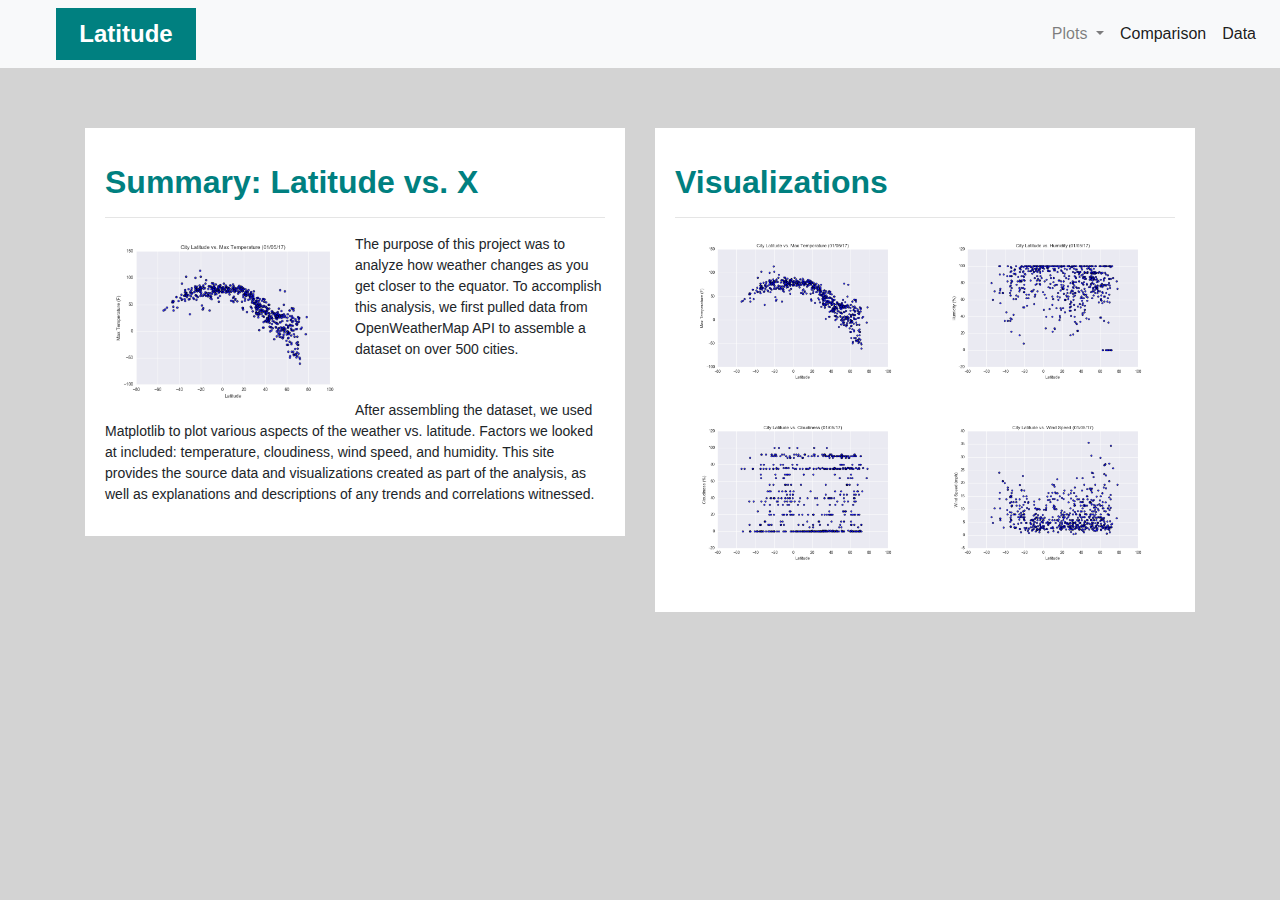
<file: index.html>
<!DOCTYPE html>
<html lang="en-us">

    <head>
        <meta charset="UTF-8">
        <meta name="viewport" content="width=device-width, initial-scale=1.0"> 
        <title>Web Dashboard</title>
        <meta name="viewport" content="width=device-width, initial-scale=1"> 
        <link rel="stylesheet" href="https://stackpath.bootstrapcdn.com/bootstrap/4.3.1/css/bootstrap.min.css" integrity="sha384-ggOyR0iXCbMQv3Xipma34MD+dH/1fQ784/j6cY/iJTQUOhcWr7x9JvoRxT2MZw1T" crossorigin="anonymous">
        <link rel="stylesheet" href="style.css">
    </head>
    <body>
      <script src="https://code.jquery.com/jquery-3.2.1.slim.min.js" integrity="sha384-KJ3o2DKtIkvYIK3UENzmM7KCkRr/rE9/Qpg6aAZGJwFDMVNA/GpGFF93hXpG5KkN" crossorigin="anonymous"></script>
      <script src="https://cdnjs.cloudflare.com/ajax/libs/popper.js/1.12.9/umd/popper.min.js" integrity="sha384-ApNbgh9B+Y1QKtv3Rn7W3mgPxhU9K/ScQsAP7hUibX39j7fakFPskvXusvfa0b4Q" crossorigin="anonymous"></script>
      <script src="https://maxcdn.bootstrapcdn.com/bootstrap/4.0.0/js/bootstrap.min.js" integrity="sha384-JZR6Spejh4U02d8jOt6vLEHfe/JQGiRRSQQxSfFWpi1MquVdAyjUar5+76PVCmYl" crossorigin="anonymous"></script>

        <!-- Navigation Bar -->
        <div class = "navigation">
            <nav class="navbar navbar-expand-lg navbar-light bg-light">
                <a class="navbar-brand" style = "background-color: teal; color:white; font-family:'Gill Sans', 'Gill Sans MT', Calibri, 'Trebuchet MS', sans-serif; font-weight: bolder; width: 140px; text-align: center; font-size: x-large" href="index.html" >Latitude</a>
                <button class="navbar-toggler" type="button" data-toggle="collapse" data-target="#navbarSupportedContent" aria-controls="navbarSupportedContent" aria-expanded="false" aria-label="Toggle navigation">
                  <span class="navbar-toggler-icon"></span>
                </button>
              
                <div class="collapse navbar-collapse" id="navbarSupportedContent">
                  <ul class="navbar-nav ml-auto">
                    <li class="nav-item dropdown">
                      <a class="nav-link dropdown-toggle" href="#" id="navbarDropdown" role="button" data-toggle="dropdown" aria-haspopup="true" aria-expanded="false">
                        Plots
                      </a>
                      <div class="dropdown-menu" aria-labelledby="navbarDropdown">
                        <a class="dropdown-item" href="vis1.html">Max Temperature</a>
                        <a class="dropdown-item" href="vis2.html">Humidity</a>
                        <a class="dropdown-item" href="vis3.html">Cloudiness</a>
                        <a class="dropdown-item" href="vis4.html">Wind Speed</a>
                      </div>
                    </li>
                    <li class="nav-item active">
                        <a class="nav-link" href="comparison.html">Comparison</a>
                      </li>
                    <li class="nav-item active">
                      <a class="nav-link" href="data.html">Data</a>
                    </li>
                  </ul>

                </div>
              </nav>
        </div>

<!-- content part  -->
    <div class = "container">
        <div class="row">
            <!--First Column in this Row-->
            <div class="col-lg-6 col-sm-12">
              <div class="box">
                <h2 class = "title">Summary: Latitude vs. X</h2>
                <hr>
                <!-- <div class="wrapper"> -->
                <img src="../Resources/assets/images/Fig1.png" class="Visualization rounded float-left">
                <p>The purpose of this project was to analyze how weather changes as you get closer to the equator. To accomplish this analysis, we first pulled data from OpenWeatherMap API to assemble a dataset on over 500 cities.</p><br >
                <p> After assembling the dataset, we used Matplotlib to plot various aspects of the weather vs. latitude. Factors we looked at included: temperature, cloudiness, wind speed, and humidity. This site provides the source data and visualizations created as part of the analysis, as well as explanations and descriptions of any trends and correlations witnessed. </p>
              <!-- </div> -->
              </div>
            </div>

            <div class="col-lg-6 col-sm-12">
             <div class="box">
                 <h2 class = "title">Visualizations</h2>
                 <hr>
                 <div class = "container">
                     <div class = "row" style="padding-bottom: 30px;">
                        <div class = col-6>
                            <a href="vis1.html">
                            <img class = "panel" src="../Resources/assets/images/Fig1.png" alt="">
                             </a>
                        </div>
                        <div class = col-6>
                            <a href="vis2.html">
                            <img class = "panel" src="../Resources/assets/images/Fig2.png" alt="">
                             </a>
                        </div>

                     </div>
                     <div class = "row" style="padding-bottom: 30px;">
                        <div class = col-6>
                            <a href="vis3.html">
                            <img class = "panel" src="../Resources/assets/images/Fig3.png" alt="">
                             </a>
                        </div>
                        <div class = col-6>
                            <a href="vis4.html">
                            <img class = "panel" src="../Resources/assets/images/Fig4.png" alt="">
                             </a>
                        </div>

                     </div>


                 </div>
            </div>
            </div>
        </div>   

     </div>
    </body>

    </html>
</file>
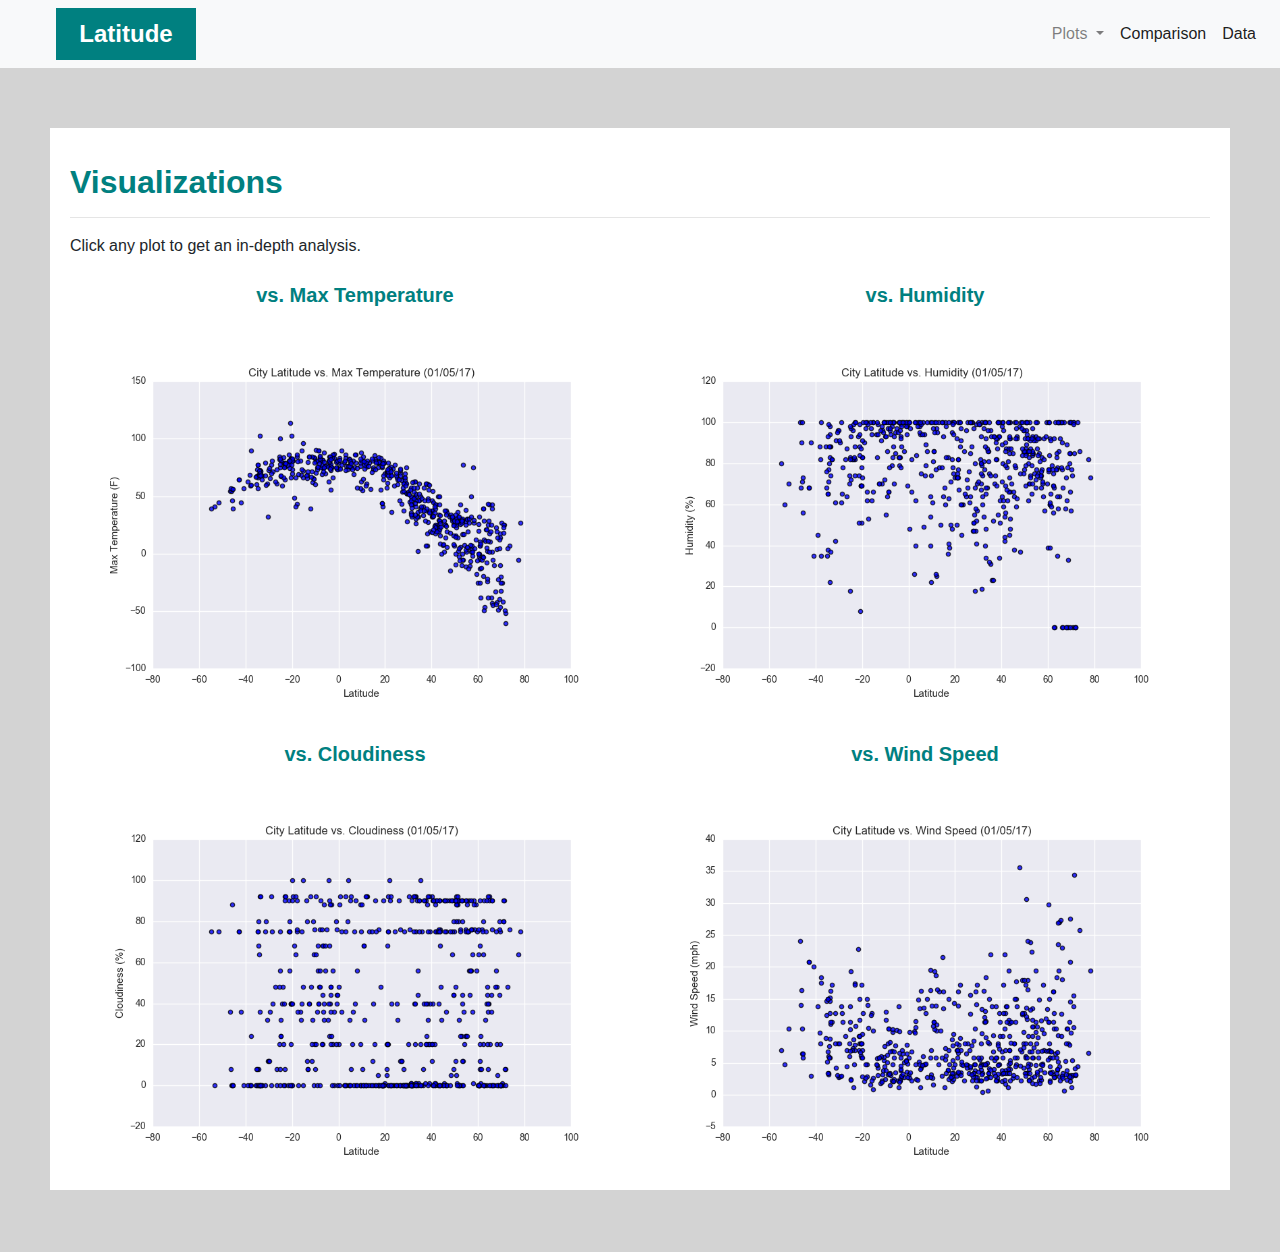
<file: comparison.html>
<!DOCTYPE html>
<html lang="en-us">

    <head>
        <meta charset="UTF-8">
        <title>Landing Page</title>
        <link rel="stylesheet" href="https://stackpath.bootstrapcdn.com/bootstrap/4.3.1/css/bootstrap.min.css" integrity="sha384-ggOyR0iXCbMQv3Xipma34MD+dH/1fQ784/j6cY/iJTQUOhcWr7x9JvoRxT2MZw1T" crossorigin="anonymous">
        <script src="https://code.jquery.com/jquery-3.2.1.slim.min.js" integrity="sha384-KJ3o2DKtIkvYIK3UENzmM7KCkRr/rE9/Qpg6aAZGJwFDMVNA/GpGFF93hXpG5KkN" crossorigin="anonymous"></script>
      <script src="https://cdnjs.cloudflare.com/ajax/libs/popper.js/1.12.9/umd/popper.min.js" integrity="sha384-ApNbgh9B+Y1QKtv3Rn7W3mgPxhU9K/ScQsAP7hUibX39j7fakFPskvXusvfa0b4Q" crossorigin="anonymous"></script>
      <script src="https://maxcdn.bootstrapcdn.com/bootstrap/4.0.0/js/bootstrap.min.js" integrity="sha384-JZR6Spejh4U02d8jOt6vLEHfe/JQGiRRSQQxSfFWpi1MquVdAyjUar5+76PVCmYl" crossorigin="anonymous"></script>
        <link rel="stylesheet" href="style.css">
    </head>
    <body>
        <!-- Navigation Bar -->
        <div class = "navigation">
          <nav class="navbar navbar-expand-lg navbar-light bg-light">
              <a class="navbar-brand" style = "background-color: teal; color:white; font-family:'Gill Sans', 'Gill Sans MT', Calibri, 'Trebuchet MS', sans-serif; font-weight: bolder; width: 140px; text-align: center; font-size: x-large" href="index.html" >Latitude</a>
              <button class="navbar-toggler" type="button" data-toggle="collapse" data-target="#navbarSupportedContent" aria-controls="navbarSupportedContent" aria-expanded="false" aria-label="Toggle navigation">
                <span class="navbar-toggler-icon"></span>
              </button>
            
              <div class="collapse navbar-collapse" id="navbarSupportedContent">
                <ul class="navbar-nav ml-auto">
                  <li class="nav-item dropdown">
                    <a class="nav-link dropdown-toggle" href="#" id="navbarDropdown" role="button" data-toggle="dropdown" aria-haspopup="true" aria-expanded="false">
                      Plots
                    </a>
                    <div class="dropdown-menu" aria-labelledby="navbarDropdown">
                      <a class="dropdown-item" href="vis1.html">Max Temperature</a>
                      <a class="dropdown-item" href="vis2.html">Humidity</a>
                      <a class="dropdown-item" href="vis3.html">Cloudiness</a>
                      <a class="dropdown-item" href="vis4.html">Wind Speed</a>
                    </div>
                  </li>
                  <li class="nav-item active">
                      <a class="nav-link" href="comparison.html">Comparison</a>
                    </li>
                  <li class="nav-item active">
                    <a class="nav-link" href="data.html">Data</a>
                  </li>
                </ul>

              </div>
            </nav>
      </div>
        <div class="col-lg-6;row d-flex justify-content-center" >
          <div class="box">
              <h2 class = "title">Visualizations</h2>
              <hr>
              Click any plot to get an in-depth analysis.
              <div class = "container">
                  <div class = "row " style="padding-bottom: 30px; ">
                     <div class = col-6>
                       <h5 class="title" style="text-align: center;">vs. Max Temperature</h5>
                         <a href="vis1.html">
                         <img class = "panel" src="../Resources/assets/images/Fig1.png" alt="">
                          </a>
                     </div>
                     <div class = col-6>
                      <h5 class="title" style="text-align: center;">vs. Humidity</h5>
                         <a href="vis2.html">
                         <img class = "panel" src="../Resources/assets/images/Fig2.png" alt="">
                          </a>
                     </div>

                  </div>
                  <div class = "row" style="padding-bottom: 30px;">
                     <div class = col-6>
                      <h5 class="title" style="text-align: center;">vs. Cloudiness</h5>
                         <a href="vis3.html">
                         <img class = "panel" src="../Resources/assets/images/Fig3.png" alt="">
                          </a>
                     </div>
                     <div class = col-6>
                      <h5 class="title" style="text-align: center;">vs. Wind Speed</h5>
                         <a href="vis4.html">
                         <img class = "panel" src="../Resources/assets/images/Fig4.png" alt="">
                          </a>
                     </div>

                  </div>

    </body>

    </html>
</file>
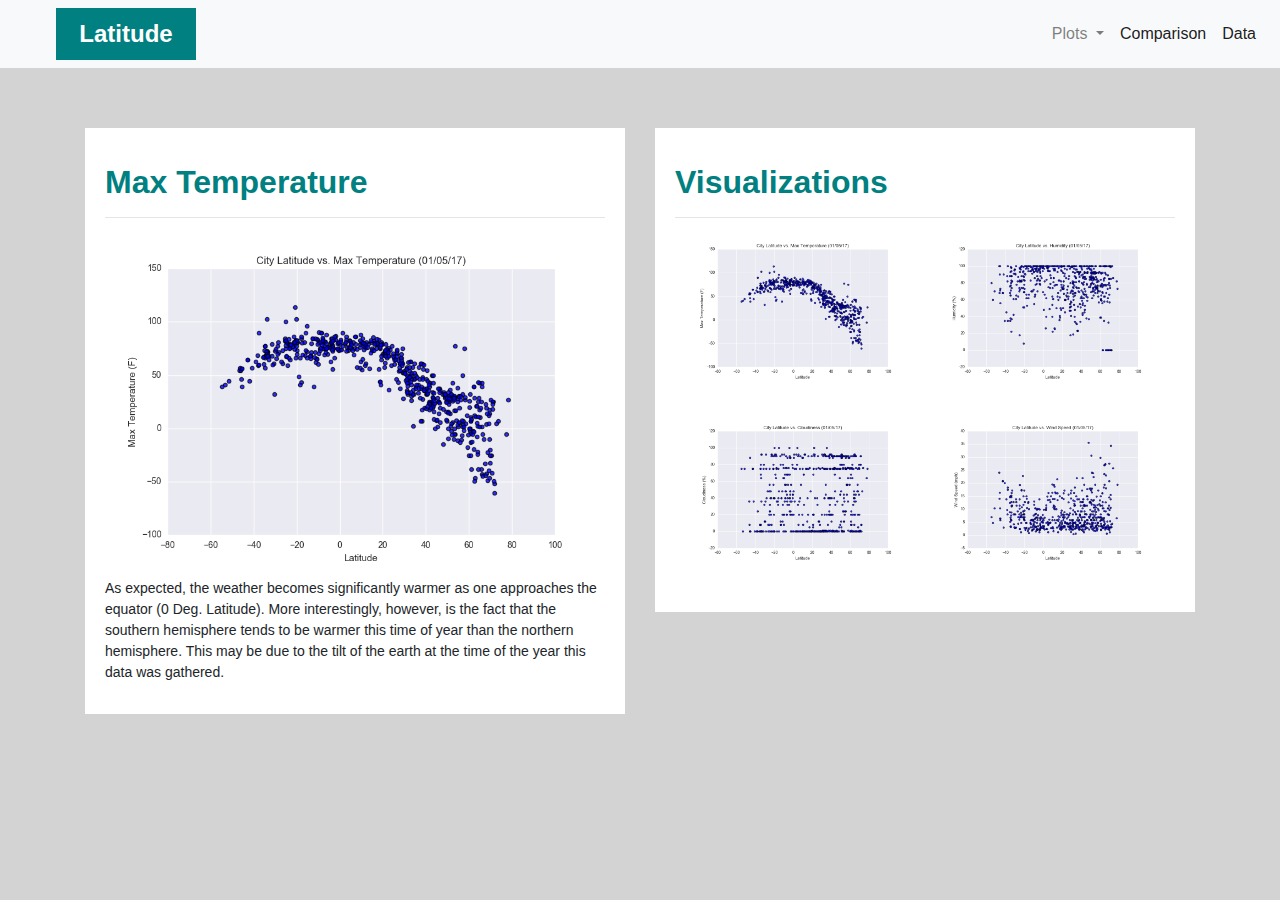
<file: vis1.html>
<!DOCTYPE html>
<html lang="en-us">

    <head>
        <meta charset="UTF-8">
        <meta name="viewport" content="width=device-width, initial-scale=1.0"> 
        <title>Web Dashboard</title>
        <meta name="viewport" content="width=device-width, initial-scale=1"> 
        <link rel="stylesheet" href="https://stackpath.bootstrapcdn.com/bootstrap/4.3.1/css/bootstrap.min.css" integrity="sha384-ggOyR0iXCbMQv3Xipma34MD+dH/1fQ784/j6cY/iJTQUOhcWr7x9JvoRxT2MZw1T" crossorigin="anonymous">
        <script src="https://code.jquery.com/jquery-3.2.1.slim.min.js" integrity="sha384-KJ3o2DKtIkvYIK3UENzmM7KCkRr/rE9/Qpg6aAZGJwFDMVNA/GpGFF93hXpG5KkN" crossorigin="anonymous"></script>
      <script src="https://cdnjs.cloudflare.com/ajax/libs/popper.js/1.12.9/umd/popper.min.js" integrity="sha384-ApNbgh9B+Y1QKtv3Rn7W3mgPxhU9K/ScQsAP7hUibX39j7fakFPskvXusvfa0b4Q" crossorigin="anonymous"></script>
      <script src="https://maxcdn.bootstrapcdn.com/bootstrap/4.0.0/js/bootstrap.min.js" integrity="sha384-JZR6Spejh4U02d8jOt6vLEHfe/JQGiRRSQQxSfFWpi1MquVdAyjUar5+76PVCmYl" crossorigin="anonymous"></script>
        <link rel="stylesheet" href="style.css">
    </head>
    <body>
        <!-- Navigation Bar -->
        <div class = "navigation">
          <nav class="navbar navbar-expand-lg navbar-light bg-light">
              <a class="navbar-brand" style = "background-color: teal; color:white; font-family:'Gill Sans', 'Gill Sans MT', Calibri, 'Trebuchet MS', sans-serif; font-weight: bolder; width: 140px; text-align: center; font-size: x-large" href="index.html" >Latitude</a>
              <button class="navbar-toggler" type="button" data-toggle="collapse" data-target="#navbarSupportedContent" aria-controls="navbarSupportedContent" aria-expanded="false" aria-label="Toggle navigation">
                <span class="navbar-toggler-icon"></span>
              </button>
            
              <div class="collapse navbar-collapse" id="navbarSupportedContent">
                <ul class="navbar-nav ml-auto">
                  <li class="nav-item dropdown">
                    <a class="nav-link dropdown-toggle" href="#" id="navbarDropdown" role="button" data-toggle="dropdown" aria-haspopup="true" aria-expanded="false">
                      Plots
                    </a>
                    <div class="dropdown-menu" aria-labelledby="navbarDropdown">
                      <a class="dropdown-item" href="vis1.html">Max Temperature</a>
                      <a class="dropdown-item" href="vis2.html">Humidity</a>
                      <a class="dropdown-item" href="vis3.html">Cloudiness</a>
                      <a class="dropdown-item" href="vis4.html">Wind Speed</a>
                    </div>
                  </li>
                  <li class="nav-item active">
                      <a class="nav-link" href="comparison.html">Comparison</a>
                    </li>
                  <li class="nav-item active">
                    <a class="nav-link" href="data.html">Data</a>
                  </li>
                </ul>

              </div>
            </nav>
      </div>

<!-- content part  -->
    <div class = "container">
        <div class="row">
            <!--First Column in this Row-->
            <div class="col-lg-6 col-sm-12">
              <div class="box">
                <h2 class = "title">Max Temperature</h2>
                <hr>
                <img src="../Resources/assets/images/Fig1.png">
                <p>As expected, the weather becomes significantly warmer as one approaches the equator (0 Deg. Latitude). More interestingly, however, is the fact that the southern hemisphere tends to be warmer this time of year than the northern hemisphere. This may be due to the tilt of the earth at the time of the year this data was gathered.</p>
              </div>
            </div>

            <div class="col-lg-6 col-sm-12">
             <div class="box">
                 <h2 class = "title">Visualizations</h2>
                 <hr>
                 <div class = "container">
                     <div class = "row" style="padding-bottom: 30px;">
                        <div class = col-6>
                            <a href="vis1.html">
                            <img class = "panel" src="../Resources/assets/images/Fig1.png" alt="">
                             </a>
                        </div>
                        <div class = col-6>
                            <a href="vis2.html">
                            <img class = "panel" src="../Resources/assets/images/Fig2.png" alt="">
                             </a>
                        </div>

                     </div>
                     <div class = "row" style="padding-bottom: 30px;">
                        <div class = col-6>
                            <a href="vis3.html">
                            <img class = "panel" src="../Resources/assets/images/Fig3.png" alt="">
                             </a>
                        </div>
                        <div class = col-6>
                            <a href="vis4.html">
                            <img class = "panel" src="../Resources/assets/images/Fig4.png" alt="">
                             </a>
                        </div>

                     </div>


                 </div>
            </div>
            </div>
        </div>   

     </div>
    </body>

    </html>
</file>
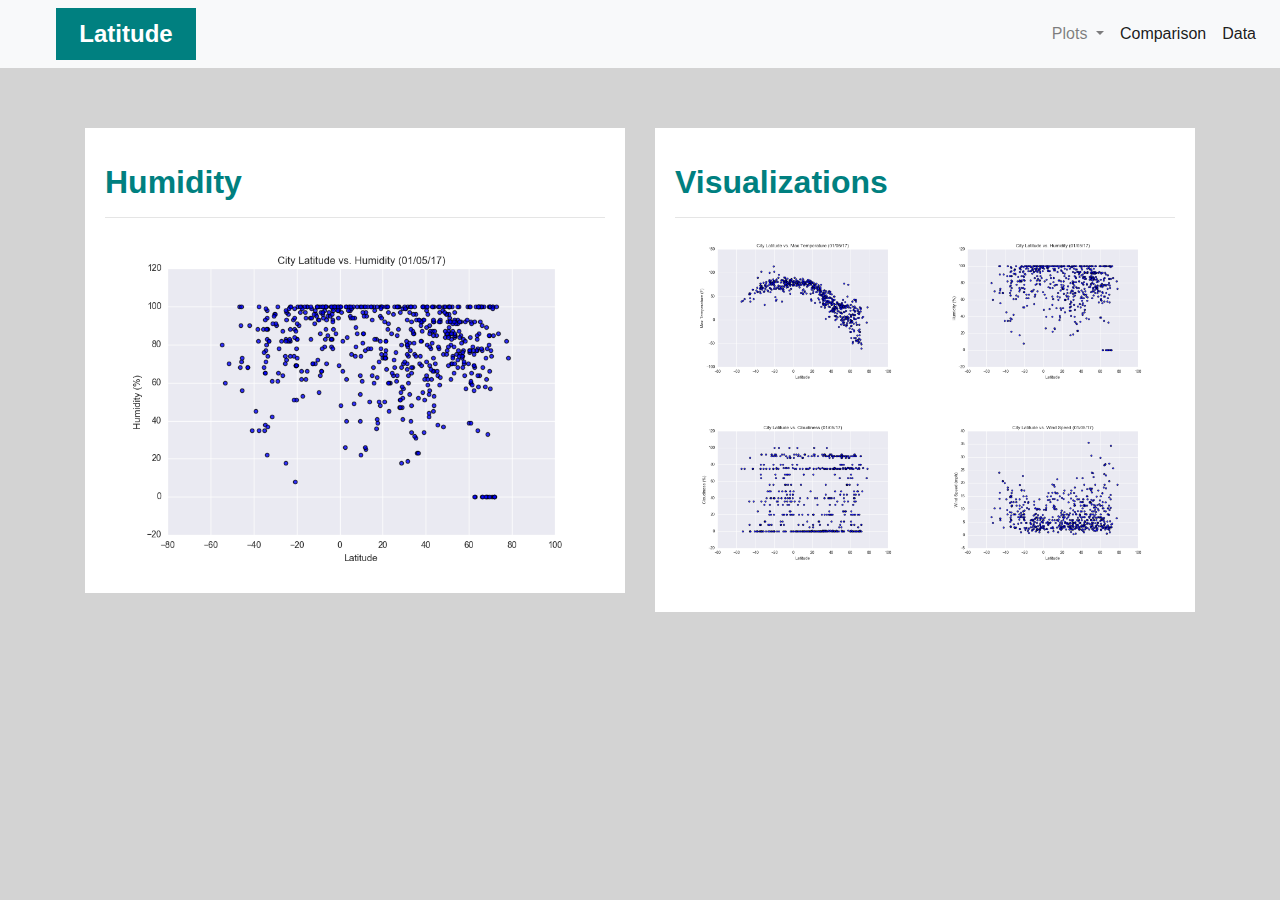
<file: vis2.html>
<!DOCTYPE html>
<html lang="en-us">

    <head>
        <meta charset="UTF-8">
        <meta name="viewport" content="width=device-width, initial-scale=1.0"> 
        <title>Web Dashboard</title>
        <meta name="viewport" content="width=device-width, initial-scale=1"> 
        <link rel="stylesheet" href="https://stackpath.bootstrapcdn.com/bootstrap/4.3.1/css/bootstrap.min.css" integrity="sha384-ggOyR0iXCbMQv3Xipma34MD+dH/1fQ784/j6cY/iJTQUOhcWr7x9JvoRxT2MZw1T" crossorigin="anonymous">
        <script src="https://code.jquery.com/jquery-3.2.1.slim.min.js" integrity="sha384-KJ3o2DKtIkvYIK3UENzmM7KCkRr/rE9/Qpg6aAZGJwFDMVNA/GpGFF93hXpG5KkN" crossorigin="anonymous"></script>
        <script src="https://cdnjs.cloudflare.com/ajax/libs/popper.js/1.12.9/umd/popper.min.js" integrity="sha384-ApNbgh9B+Y1QKtv3Rn7W3mgPxhU9K/ScQsAP7hUibX39j7fakFPskvXusvfa0b4Q" crossorigin="anonymous"></script>
        <script src="https://maxcdn.bootstrapcdn.com/bootstrap/4.0.0/js/bootstrap.min.js" integrity="sha384-JZR6Spejh4U02d8jOt6vLEHfe/JQGiRRSQQxSfFWpi1MquVdAyjUar5+76PVCmYl" crossorigin="anonymous"></script>
        <link rel="stylesheet" href="style.css">
    </head>
    <body>
        <!-- Navigation Bar -->
        <div class = "navigation">
          <nav class="navbar navbar-expand-lg navbar-light bg-light">
              <a class="navbar-brand" style = "background-color: teal; color:white; font-family:'Gill Sans', 'Gill Sans MT', Calibri, 'Trebuchet MS', sans-serif; font-weight: bolder; width: 140px; text-align: center; font-size: x-large" href="index.html" >Latitude</a>
              <button class="navbar-toggler" type="button" data-toggle="collapse" data-target="#navbarSupportedContent" aria-controls="navbarSupportedContent" aria-expanded="false" aria-label="Toggle navigation">
                <span class="navbar-toggler-icon"></span>
              </button>
            
              <div class="collapse navbar-collapse" id="navbarSupportedContent">
                <ul class="navbar-nav ml-auto">
                  <li class="nav-item dropdown">
                    <a class="nav-link dropdown-toggle" href="#" id="navbarDropdown" role="button" data-toggle="dropdown" aria-haspopup="true" aria-expanded="false">
                      Plots
                    </a>
                    <div class="dropdown-menu" aria-labelledby="navbarDropdown">
                      <a class="dropdown-item" href="vis1.html">Max Temperature</a>
                      <a class="dropdown-item" href="vis2.html">Humidity</a>
                      <a class="dropdown-item" href="vis3.html">Cloudiness</a>
                      <a class="dropdown-item" href="vis4.html">Wind Speed</a>
                    </div>
                  </li>
                  <li class="nav-item active">
                      <a class="nav-link" href="comparison.html">Comparison</a>
                    </li>
                  <li class="nav-item active">
                    <a class="nav-link" href="data.html">Data</a>
                  </li>
                </ul>

              </div>
            </nav>
      </div>

<!-- content part  -->
    <div class = "container">
        <div class="row">
            <!--First Column in this Row-->
            <div class="col-lg-6 col-sm-12">
              <div class="box">
                <h2 class = "title">Humidity</h2>
                <hr>
                <img src="../Resources/assets/images/Fig2.png">
                <!-- <p>The purpose of this project was to analyze how weather changes as you get closer to the equator. To accomplish this analysis, we first pulled data from OpenWeatherMap API to assemble a dataset on over 500 cities.</p> -->
                <!-- <p> After assembling the dataset, we used Matplotlib to plot various aspects of the weather vs. latitude. Factors we looked at included: temperature, cloudiness, wind speed, and humidity. This site provides the source data and visualizations created as part of the analysis, as well as explanations and descriptions of any trends and correlations witnessed. </p> -->
              </div>
            </div>

            <div class="col-lg-6 col-sm-12">
             <div class="box">
                 <h2 class = "title">Visualizations</h2>
                 <hr>
                 <div class = "container">
                     <div class = "row" style="padding-bottom: 30px;">
                        <div class = col-6>
                            <a href="vis1.html">
                            <img class = "panel" src="../Resources/assets/images/Fig1.png" alt="">
                             </a>
                        </div>
                        <div class = col-6>
                            <a href="vis2.html">
                            <img class = "panel" src="../Resources/assets/images/Fig2.png" alt="">
                             </a>
                        </div>

                     </div>
                     <div class = "row" style="padding-bottom: 30px;">
                        <div class = col-6>
                            <a href="vis3.html">
                            <img class = "panel" src="../Resources/assets/images/Fig3.png" alt="">
                             </a>
                        </div>
                        <div class = col-6>
                            <a href="vis4.html">
                            <img class = "panel" src="../Resources/assets/images/Fig4.png" alt="">
                             </a>
                        </div>

                     </div>


                 </div>
            </div>
            </div>
        </div>   

     </div>
    </body>

    </html>
</file>
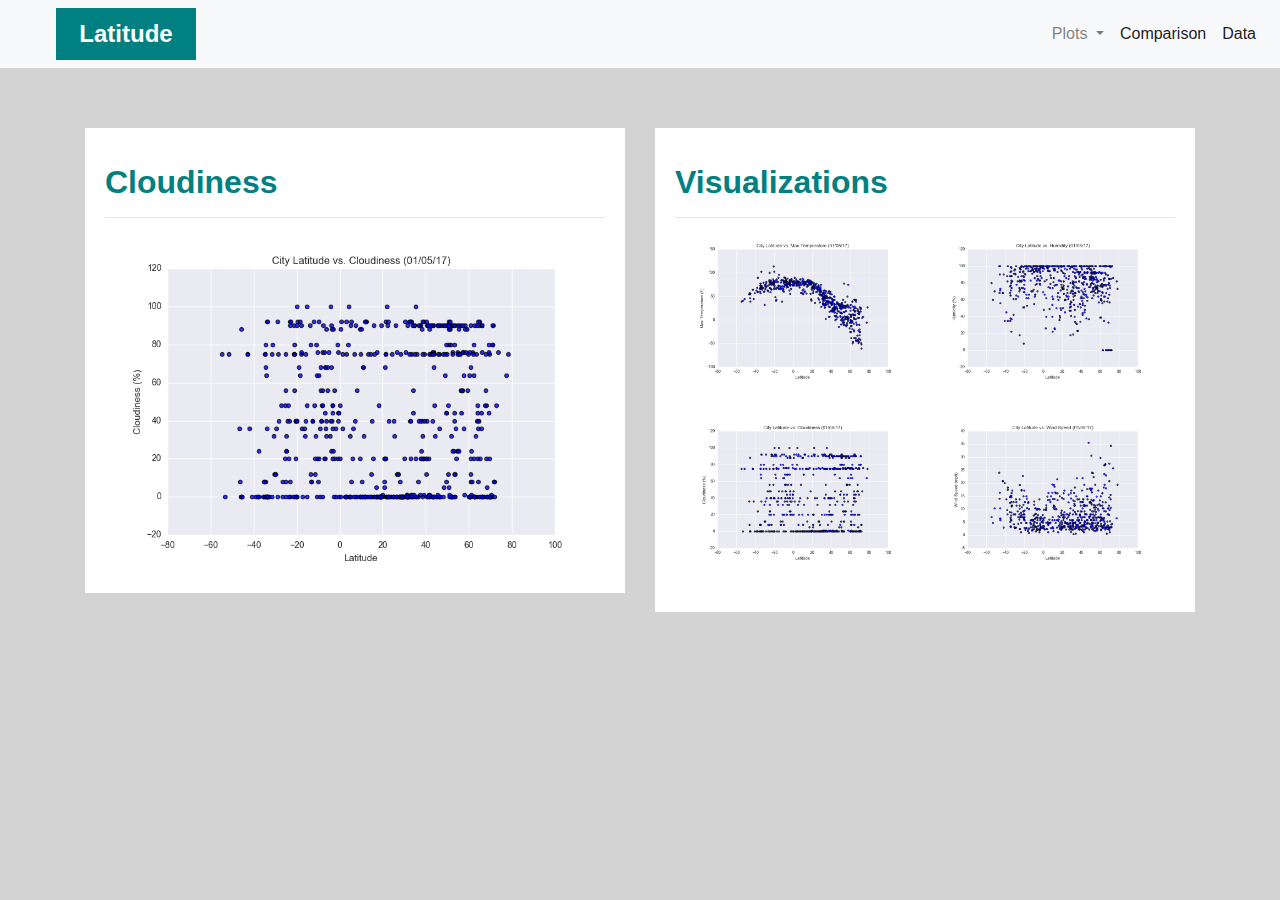
<file: vis3.html>
<!DOCTYPE html>
<html lang="en-us">

    <head>
        <meta charset="UTF-8">
        <meta name="viewport" content="width=device-width, initial-scale=1.0"> 
        <title>Web Dashboard</title>
        <meta name="viewport" content="width=device-width, initial-scale=1"> 
        <link rel="stylesheet" href="https://stackpath.bootstrapcdn.com/bootstrap/4.3.1/css/bootstrap.min.css" integrity="sha384-ggOyR0iXCbMQv3Xipma34MD+dH/1fQ784/j6cY/iJTQUOhcWr7x9JvoRxT2MZw1T" crossorigin="anonymous">
        <script src="https://code.jquery.com/jquery-3.2.1.slim.min.js" integrity="sha384-KJ3o2DKtIkvYIK3UENzmM7KCkRr/rE9/Qpg6aAZGJwFDMVNA/GpGFF93hXpG5KkN" crossorigin="anonymous"></script>
      <script src="https://cdnjs.cloudflare.com/ajax/libs/popper.js/1.12.9/umd/popper.min.js" integrity="sha384-ApNbgh9B+Y1QKtv3Rn7W3mgPxhU9K/ScQsAP7hUibX39j7fakFPskvXusvfa0b4Q" crossorigin="anonymous"></script>
      <script src="https://maxcdn.bootstrapcdn.com/bootstrap/4.0.0/js/bootstrap.min.js" integrity="sha384-JZR6Spejh4U02d8jOt6vLEHfe/JQGiRRSQQxSfFWpi1MquVdAyjUar5+76PVCmYl" crossorigin="anonymous"></script>
        <link rel="stylesheet" href="style.css">
    </head>
    <body>
        <!-- Navigation Bar -->
        <div class = "navigation">
          <nav class="navbar navbar-expand-lg navbar-light bg-light">
              <a class="navbar-brand" style = "background-color: teal; color:white; font-family:'Gill Sans', 'Gill Sans MT', Calibri, 'Trebuchet MS', sans-serif; font-weight: bolder; width: 140px; text-align: center; font-size: x-large" href="index.html" >Latitude</a>
              <button class="navbar-toggler" type="button" data-toggle="collapse" data-target="#navbarSupportedContent" aria-controls="navbarSupportedContent" aria-expanded="false" aria-label="Toggle navigation">
                <span class="navbar-toggler-icon"></span>
              </button>
            
              <div class="collapse navbar-collapse" id="navbarSupportedContent">
                <ul class="navbar-nav ml-auto">
                  <li class="nav-item dropdown">
                    <a class="nav-link dropdown-toggle" href="#" id="navbarDropdown" role="button" data-toggle="dropdown" aria-haspopup="true" aria-expanded="false">
                      Plots
                    </a>
                    <div class="dropdown-menu" aria-labelledby="navbarDropdown">
                      <a class="dropdown-item" href="vis1.html">Max Temperature</a>
                      <a class="dropdown-item" href="vis2.html">Humidity</a>
                      <a class="dropdown-item" href="vis3.html">Cloudiness</a>
                      <a class="dropdown-item" href="vis4.html">Wind Speed</a>
                    </div>
                  </li>
                  <li class="nav-item active">
                      <a class="nav-link" href="comparison.html">Comparison</a>
                    </li>
                  <li class="nav-item active">
                    <a class="nav-link" href="data.html">Data</a>
                  </li>
                </ul>

              </div>
            </nav>
      </div>

<!-- content part  -->
    <div class = "container">
        <div class="row">
            <!--First Column in this Row-->
            <div class="col-lg-6 col-sm-12">
              <div class="box">
                <h2 class = "title">Cloudiness</h2>
                <hr>
                <img src="../Resources/assets/images/Fig3.png">
                <!-- <p>The purpose of this project was to analyze how weather changes as you get closer to the equator. To accomplish this analysis, we first pulled data from OpenWeatherMap API to assemble a dataset on over 500 cities.</p> -->
                <!-- <p> After assembling the dataset, we used Matplotlib to plot various aspects of the weather vs. latitude. Factors we looked at included: temperature, cloudiness, wind speed, and humidity. This site provides the source data and visualizations created as part of the analysis, as well as explanations and descriptions of any trends and correlations witnessed. </p> -->
              </div>
            </div>

            <div class="col-lg-6 col-sm-12">
             <div class="box">
                 <h2 class = "title">Visualizations</h2>
                 <hr>
                 <div class = "container">
                     <div class = "row" style="padding-bottom: 30px;">
                        <div class = col-6>
                            <a href="vis1.html">
                            <img class = "panel" src="../Resources/assets/images/Fig1.png" alt="">
                             </a>
                        </div>
                        <div class = col-6>
                            <a href="vis2.html">
                            <img class = "panel" src="../Resources/assets/images/Fig2.png" alt="">
                             </a>
                        </div>

                     </div>
                     <div class = "row" style="padding-bottom: 30px;">
                        <div class = col-6>
                            <a href="vis3.html">
                            <img class = "panel" src="../Resources/assets/images/Fig3.png" alt="">
                             </a>
                        </div>
                        <div class = col-6>
                            <a href="vis4.html">
                            <img class = "panel" src="../Resources/assets/images/Fig4.png" alt="">
                             </a>
                        </div>

                     </div>


                 </div>
            </div>
            </div>
        </div>   

     </div>
    </body>

    </html>
</file>
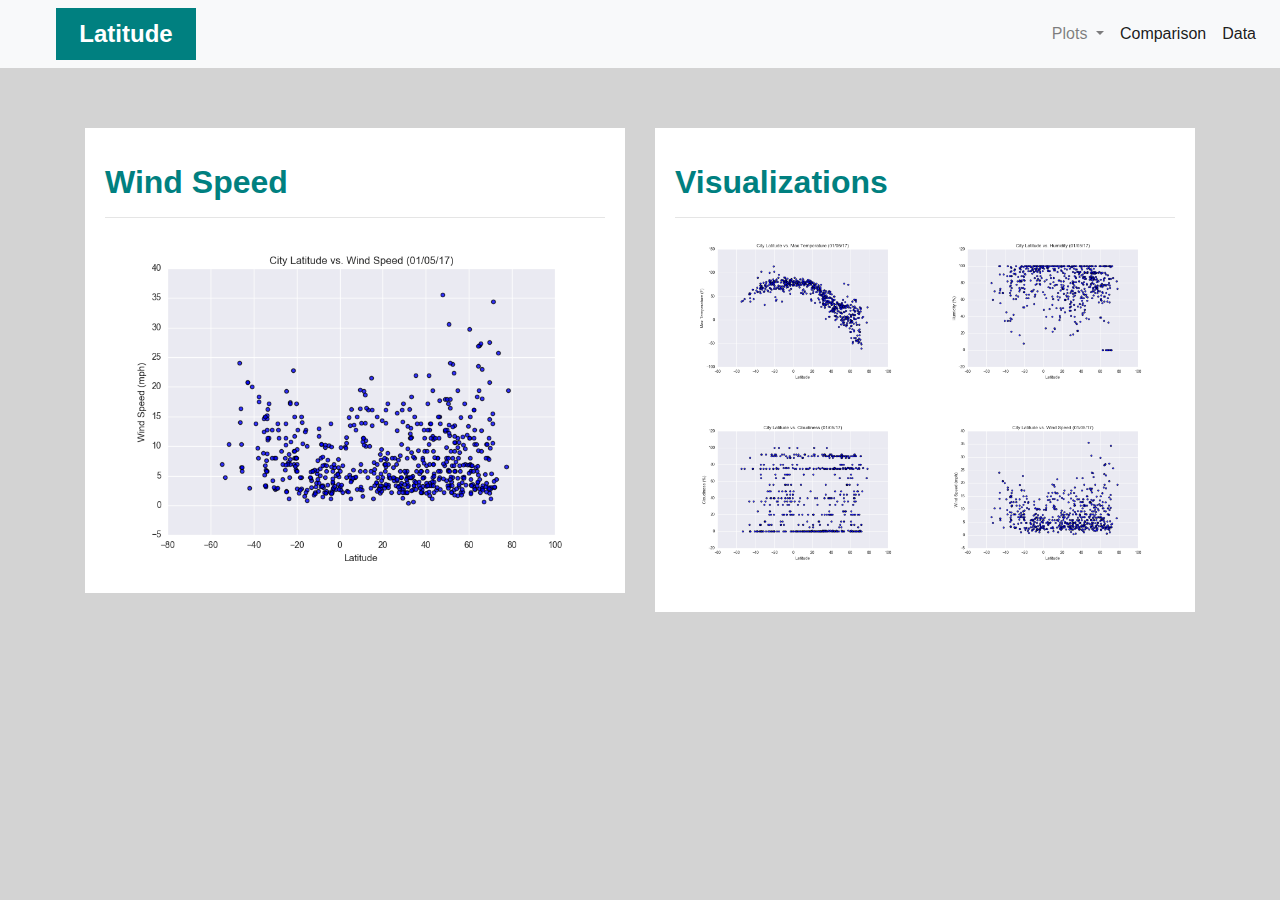
<file: vis4.html>
<!DOCTYPE html>
<html lang="en-us">

    <head>
        <meta charset="UTF-8">
        <meta name="viewport" content="width=device-width, initial-scale=1.0"> 
        <title>Web Dashboard</title>
        <meta name="viewport" content="width=device-width, initial-scale=1"> 
        <link rel="stylesheet" href="https://stackpath.bootstrapcdn.com/bootstrap/4.3.1/css/bootstrap.min.css" integrity="sha384-ggOyR0iXCbMQv3Xipma34MD+dH/1fQ784/j6cY/iJTQUOhcWr7x9JvoRxT2MZw1T" crossorigin="anonymous">
        <script src="https://code.jquery.com/jquery-3.2.1.slim.min.js" integrity="sha384-KJ3o2DKtIkvYIK3UENzmM7KCkRr/rE9/Qpg6aAZGJwFDMVNA/GpGFF93hXpG5KkN" crossorigin="anonymous"></script>
        <script src="https://cdnjs.cloudflare.com/ajax/libs/popper.js/1.12.9/umd/popper.min.js" integrity="sha384-ApNbgh9B+Y1QKtv3Rn7W3mgPxhU9K/ScQsAP7hUibX39j7fakFPskvXusvfa0b4Q" crossorigin="anonymous"></script>
        <script src="https://maxcdn.bootstrapcdn.com/bootstrap/4.0.0/js/bootstrap.min.js" integrity="sha384-JZR6Spejh4U02d8jOt6vLEHfe/JQGiRRSQQxSfFWpi1MquVdAyjUar5+76PVCmYl" crossorigin="anonymous"></script>
        <link rel="stylesheet" href="style.css">
    </head>
    <body>
        <!-- Navigation Bar -->
        <div class = "navigation">
          <nav class="navbar navbar-expand-lg navbar-light bg-light">
              <a class="navbar-brand" style = "background-color: teal; color:white; font-family:'Gill Sans', 'Gill Sans MT', Calibri, 'Trebuchet MS', sans-serif; font-weight: bolder; width: 140px; text-align: center; font-size: x-large" href="index.html" >Latitude</a>
              <button class="navbar-toggler" type="button" data-toggle="collapse" data-target="#navbarSupportedContent" aria-controls="navbarSupportedContent" aria-expanded="false" aria-label="Toggle navigation">
                <span class="navbar-toggler-icon"></span>
              </button>
            
              <div class="collapse navbar-collapse" id="navbarSupportedContent">
                <ul class="navbar-nav ml-auto">
                  <li class="nav-item dropdown">
                    <a class="nav-link dropdown-toggle" href="#" id="navbarDropdown" role="button" data-toggle="dropdown" aria-haspopup="true" aria-expanded="false">
                      Plots
                    </a>
                    <div class="dropdown-menu" aria-labelledby="navbarDropdown">
                      <a class="dropdown-item" href="vis1.html">Max Temperature</a>
                      <a class="dropdown-item" href="vis2.html">Humidity</a>
                      <a class="dropdown-item" href="vis3.html">Cloudiness</a>
                      <a class="dropdown-item" href="vis4.html">Wind Speed</a>
                    </div>
                  </li>
                  <li class="nav-item active">
                      <a class="nav-link" href="comparison.html">Comparison</a>
                    </li>
                  <li class="nav-item active">
                    <a class="nav-link" href="data.html">Data</a>
                  </li>
                </ul>

              </div>
            </nav>
      </div>

<!-- content part  -->
    <div class = "container">
        <div class="row">
            <!--First Column in this Row-->
            <div class="col-lg-6 col-sm-12">
              <div class="box">
                <h2 class = "title">Wind Speed</h2>
                <hr>
                <img src="../Resources/assets/images/Fig4.png">
                <!-- <p>The purpose of this project was to analyze how weather changes as you get closer to the equator. To accomplish this analysis, we first pulled data from OpenWeatherMap API to assemble a dataset on over 500 cities.</p> -->
                <!-- <p> After assembling the dataset, we used Matplotlib to plot various aspects of the weather vs. latitude. Factors we looked at included: temperature, cloudiness, wind speed, and humidity. This site provides the source data and visualizations created as part of the analysis, as well as explanations and descriptions of any trends and correlations witnessed. </p> -->
              </div>
            </div>

            <div class="col-lg-6 col-sm-12">
             <div class="box">
                 <h2 class = "title">Visualizations</h2>
                 <hr>
                 <div class = "container">
                     <div class = "row" style="padding-bottom: 30px;">
                        <div class = col-6>
                            <a href="vis1.html">
                            <img class = "panel" src="../Resources/assets/images/Fig1.png" alt="">
                             </a>
                        </div>
                        <div class = col-6>
                            <a href="vis2.html">
                            <img class = "panel" src="../Resources/assets/images/Fig2.png" alt="">
                             </a>
                        </div>

                     </div>
                     <div class = "row" style="padding-bottom: 30px;">
                        <div class = col-6>
                            <a href="vis3.html">
                            <img class = "panel" src="../Resources/assets/images/Fig3.png" alt="">
                             </a>
                        </div>
                        <div class = col-6>
                            <a href="vis4.html">
                            <img class = "panel" src="../Resources/assets/images/Fig4.png" alt="">
                             </a>
                        </div>

                     </div>


                 </div>
            </div>
            </div>
        </div>   

     </div>
    </body>

    </html>
</file>
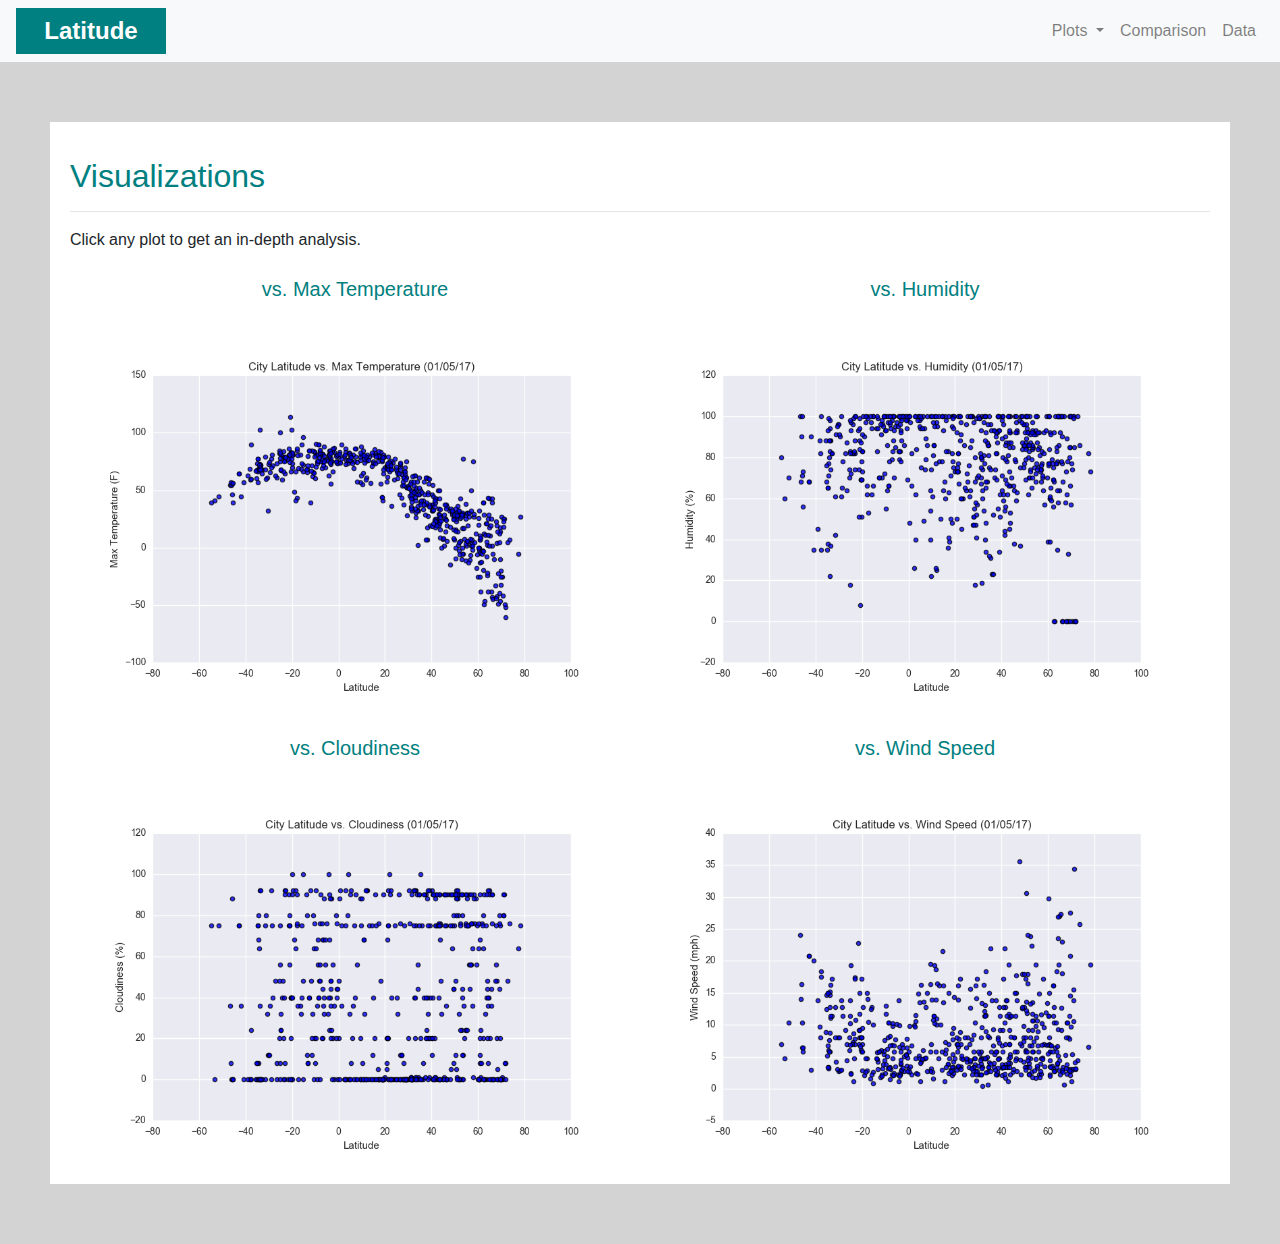
<file: WebVisualizations/HTML/comparison.html>
<!DOCTYPE html>
<html lang="en-us">

    <head>
        <meta charset="UTF-8">
        <title>Landing Page</title>
        <link rel="stylesheet" href="https://stackpath.bootstrapcdn.com/bootstrap/4.3.1/css/bootstrap.min.css" integrity="sha384-ggOyR0iXCbMQv3Xipma34MD+dH/1fQ784/j6cY/iJTQUOhcWr7x9JvoRxT2MZw1T" crossorigin="anonymous">
        <script src="https://code.jquery.com/jquery-3.2.1.slim.min.js" integrity="sha384-KJ3o2DKtIkvYIK3UENzmM7KCkRr/rE9/Qpg6aAZGJwFDMVNA/GpGFF93hXpG5KkN" crossorigin="anonymous"></script>
      <script src="https://cdnjs.cloudflare.com/ajax/libs/popper.js/1.12.9/umd/popper.min.js" integrity="sha384-ApNbgh9B+Y1QKtv3Rn7W3mgPxhU9K/ScQsAP7hUibX39j7fakFPskvXusvfa0b4Q" crossorigin="anonymous"></script>
      <script src="https://maxcdn.bootstrapcdn.com/bootstrap/4.0.0/js/bootstrap.min.js" integrity="sha384-JZR6Spejh4U02d8jOt6vLEHfe/JQGiRRSQQxSfFWpi1MquVdAyjUar5+76PVCmYl" crossorigin="anonymous"></script>
        <link rel="stylesheet" href="style.css">
    </head>
    <body>
        <!-- Navigation Bar -->
        <div class = "navigation">
            <nav class="navbar navbar-expand-lg navbar-light bg-light">
                <a class="navbar-brand" style = "background-color: teal; color:white; font-family:'Gill Sans', 'Gill Sans MT', Calibri, 'Trebuchet MS', sans-serif; font-weight: bolder; width: 150px; text-align: center; font-size: x-large" href="landing.html" >Latitude</a>
                <button class="navbar-toggler" type="button" data-toggle="collapse" data-target="#navbarSupportedContent" aria-controls="navbarSupportedContent" aria-expanded="false" aria-label="Toggle navigation">
                  <span class="navbar-toggler-icon"></span>
                </button>
              
                <div class="collapse navbar-collapse" id="navbarSupportedContent">
                  <ul class="navbar-nav ml-auto">
                    <li class="nav-item dropdown">
                      <a class="nav-link dropdown-toggle" href="#" id="navbarDropdown" role="button" data-toggle="dropdown" aria-haspopup="true" aria-expanded="false">
                        Plots
                      </a>
                      <div class="dropdown-menu" aria-labelledby="navbarDropdown">
                        <a class="dropdown-item" href="#">Maximum Temperature</a>
                        <a class="dropdown-item" href="#">Humidity</a>
                        <a class="dropdown-item" href="#">Cloudiness</a>
                        <a class="dropdown-item" href="#">Wind Speed</a>
                      </div>
                    </li>
                    <li class="nav-item">
                        <a class="nav-link" href="comparison.html">Comparison</a>
                      </li>
                    <li class="nav-item">
                      <a class="nav-link" href="data.html">Data</a>
                    </li>
                  </ul>

                </div>
              </nav>
        </div>
        <div class="col-lg-6;row d-flex justify-content-center" >
          <div class="box">
              <h2 class = "title">Visualizations</h2>
              <hr>
              Click any plot to get an in-depth analysis.
              <div class = "container">
                  <div class = "row " style="padding-bottom: 30px; ">
                     <div class = col-6>
                       <h5 class="title" style="text-align: center;">vs. Max Temperature</h5>
                         <a href="vis1.html">
                         <img class = "panel" src="../Resources/assets/images/Fig1.png" alt="">
                          </a>
                     </div>
                     <div class = col-6>
                      <h5 class="title" style="text-align: center;">vs. Humidity</h5>
                         <a href="vis2.html">
                         <img class = "panel" src="../Resources/assets/images/Fig2.png" alt="">
                          </a>
                     </div>

                  </div>
                  <div class = "row" style="padding-bottom: 30px;">
                     <div class = col-6>
                      <h5 class="title" style="text-align: center;">vs. Cloudiness</h5>
                         <a href="vis3.html">
                         <img class = "panel" src="../Resources/assets/images/Fig3.png" alt="">
                          </a>
                     </div>
                     <div class = col-6>
                      <h5 class="title" style="text-align: center;">vs. Wind Speed</h5>
                         <a href="vis4.html">
                         <img class = "panel" src="../Resources/assets/images/Fig4.png" alt="">
                          </a>
                     </div>

                  </div>

    </body>

    </html>
</file>
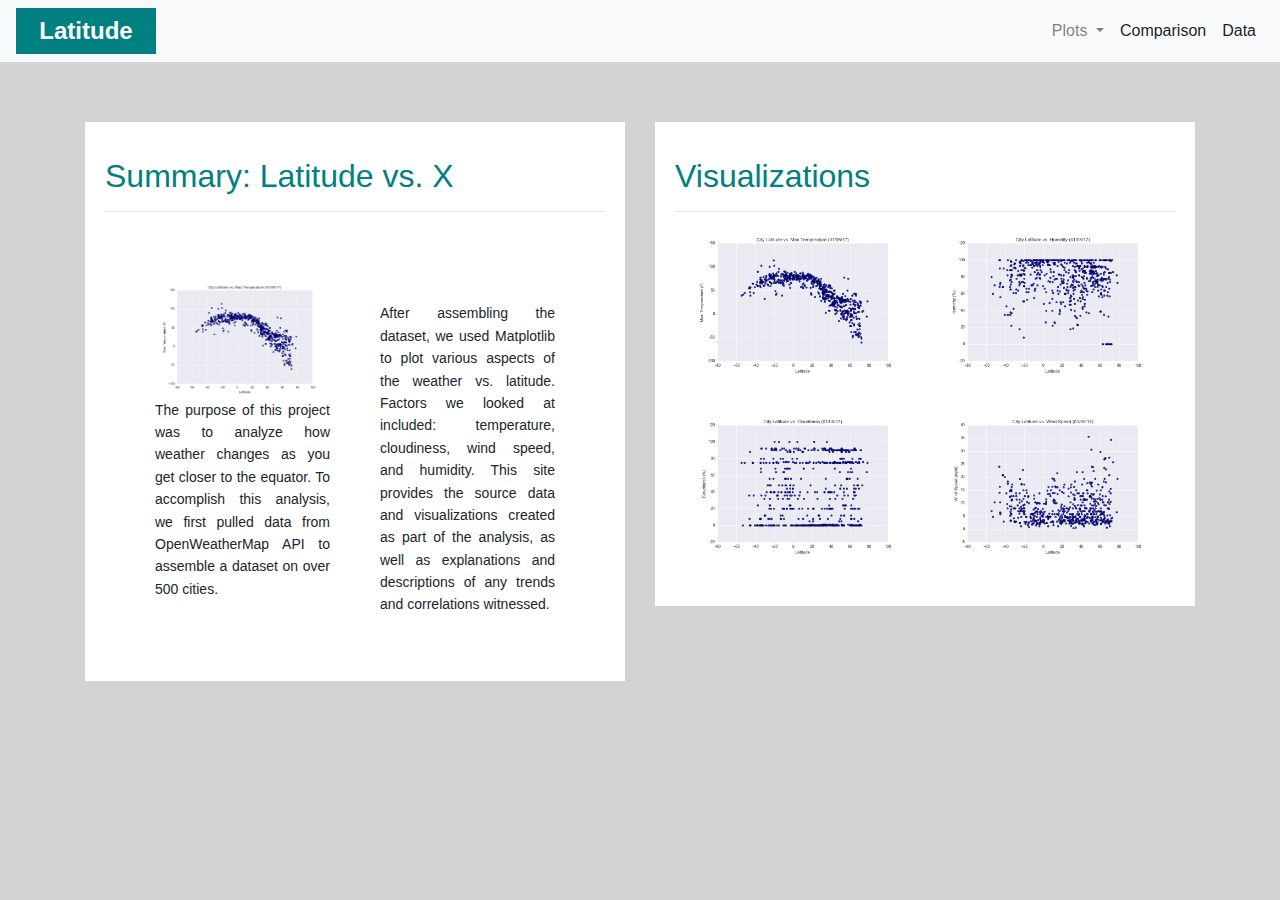
<file: WebVisualizations/HTML/landing.html>
<!DOCTYPE html>
<html lang="en-us">

    <head>
        <meta charset="UTF-8">
        <meta name="viewport" content="width=device-width, initial-scale=1.0"> 
        <title>Web Dashboard</title>
        <meta name="viewport" content="width=device-width, initial-scale=1"> 
        <link rel="stylesheet" href="https://stackpath.bootstrapcdn.com/bootstrap/4.3.1/css/bootstrap.min.css" integrity="sha384-ggOyR0iXCbMQv3Xipma34MD+dH/1fQ784/j6cY/iJTQUOhcWr7x9JvoRxT2MZw1T" crossorigin="anonymous">
        <link rel="stylesheet" href="style.css">
    </head>
    <body>
      <script src="https://code.jquery.com/jquery-3.2.1.slim.min.js" integrity="sha384-KJ3o2DKtIkvYIK3UENzmM7KCkRr/rE9/Qpg6aAZGJwFDMVNA/GpGFF93hXpG5KkN" crossorigin="anonymous"></script>
      <script src="https://cdnjs.cloudflare.com/ajax/libs/popper.js/1.12.9/umd/popper.min.js" integrity="sha384-ApNbgh9B+Y1QKtv3Rn7W3mgPxhU9K/ScQsAP7hUibX39j7fakFPskvXusvfa0b4Q" crossorigin="anonymous"></script>
      <script src="https://maxcdn.bootstrapcdn.com/bootstrap/4.0.0/js/bootstrap.min.js" integrity="sha384-JZR6Spejh4U02d8jOt6vLEHfe/JQGiRRSQQxSfFWpi1MquVdAyjUar5+76PVCmYl" crossorigin="anonymous"></script>

        <!-- Navigation Bar -->
        <div class = "navigation">
            <nav class="navbar navbar-expand-lg navbar-light bg-light">
                <a class="navbar-brand" style = "background-color: teal; color:white; font-family:'Gill Sans', 'Gill Sans MT', Calibri, 'Trebuchet MS', sans-serif; font-weight: bolder; width: 140px; text-align: center; font-size: x-large" href="landing.html" >Latitude</a>
                <button class="navbar-toggler" type="button" data-toggle="collapse" data-target="#navbarSupportedContent" aria-controls="navbarSupportedContent" aria-expanded="false" aria-label="Toggle navigation">
                  <span class="navbar-toggler-icon"></span>
                </button>
              
                <div class="collapse navbar-collapse" id="navbarSupportedContent">
                  <ul class="navbar-nav ml-auto">
                    <li class="nav-item dropdown">
                      <a class="nav-link dropdown-toggle" href="#" id="navbarDropdown" role="button" data-toggle="dropdown" aria-haspopup="true" aria-expanded="false">
                        Plots
                      </a>
                      <div class="dropdown-menu" aria-labelledby="navbarDropdown">
                        <a class="dropdown-item" href="vis1.html">Max Temperature</a>
                        <a class="dropdown-item" href="vis2.html">Humidity</a>
                        <a class="dropdown-item" href="vis3.html">Cloudiness</a>
                        <a class="dropdown-item" href="vis4.html">Wind Speed</a>
                      </div>
                    </li>
                    <li class="nav-item active">
                        <a class="nav-link" href="comparison.html">Comparison</a>
                      </li>
                    <li class="nav-item active">
                      <a class="nav-link" href="data.html">Data</a>
                    </li>
                  </ul>

                </div>
              </nav>
        </div>

<!-- content part  -->
    <div class = "container">
        <div class="row">
            <!--First Column in this Row-->
            <div class="col-lg-6 col-sm-12">
              <div class="box">
                <h2 class = "title">Summary: Latitude vs. X</h2>
                <hr>
                <div class="wrapper">
                <img src="../Resources/assets/images/Fig1.png" class="col-xlg-6 img-responsive">
                <p>The purpose of this project was to analyze how weather changes as you get closer to the equator. To accomplish this analysis, we first pulled data from OpenWeatherMap API to assemble a dataset on over 500 cities.</p><br >
                <p> After assembling the dataset, we used Matplotlib to plot various aspects of the weather vs. latitude. Factors we looked at included: temperature, cloudiness, wind speed, and humidity. This site provides the source data and visualizations created as part of the analysis, as well as explanations and descriptions of any trends and correlations witnessed. </p>
              </div>
              </div>
            </div>

            <div class="col-lg-6 col-sm-12">
             <div class="box">
                 <h2 class = "title">Visualizations</h2>
                 <hr>
                 <div class = "container">
                     <div class = "row" style="padding-bottom: 30px;">
                        <div class = col-6>
                            <a href="vis1.html">
                            <img class = "panel" src="../Resources/assets/images/Fig1.png" alt="">
                             </a>
                        </div>
                        <div class = col-6>
                            <a href="vis2.html">
                            <img class = "panel" src="../Resources/assets/images/Fig2.png" alt="">
                             </a>
                        </div>

                     </div>
                     <div class = "row" style="padding-bottom: 30px;">
                        <div class = col-6>
                            <a href="vis3.html">
                            <img class = "panel" src="../Resources/assets/images/Fig3.png" alt="">
                             </a>
                        </div>
                        <div class = col-6>
                            <a href="vis4.html">
                            <img class = "panel" src="../Resources/assets/images/Fig4.png" alt="">
                             </a>
                        </div>

                     </div>


                 </div>
            </div>
            </div>
        </div>   

     </div>
    </body>

    </html>
</file>
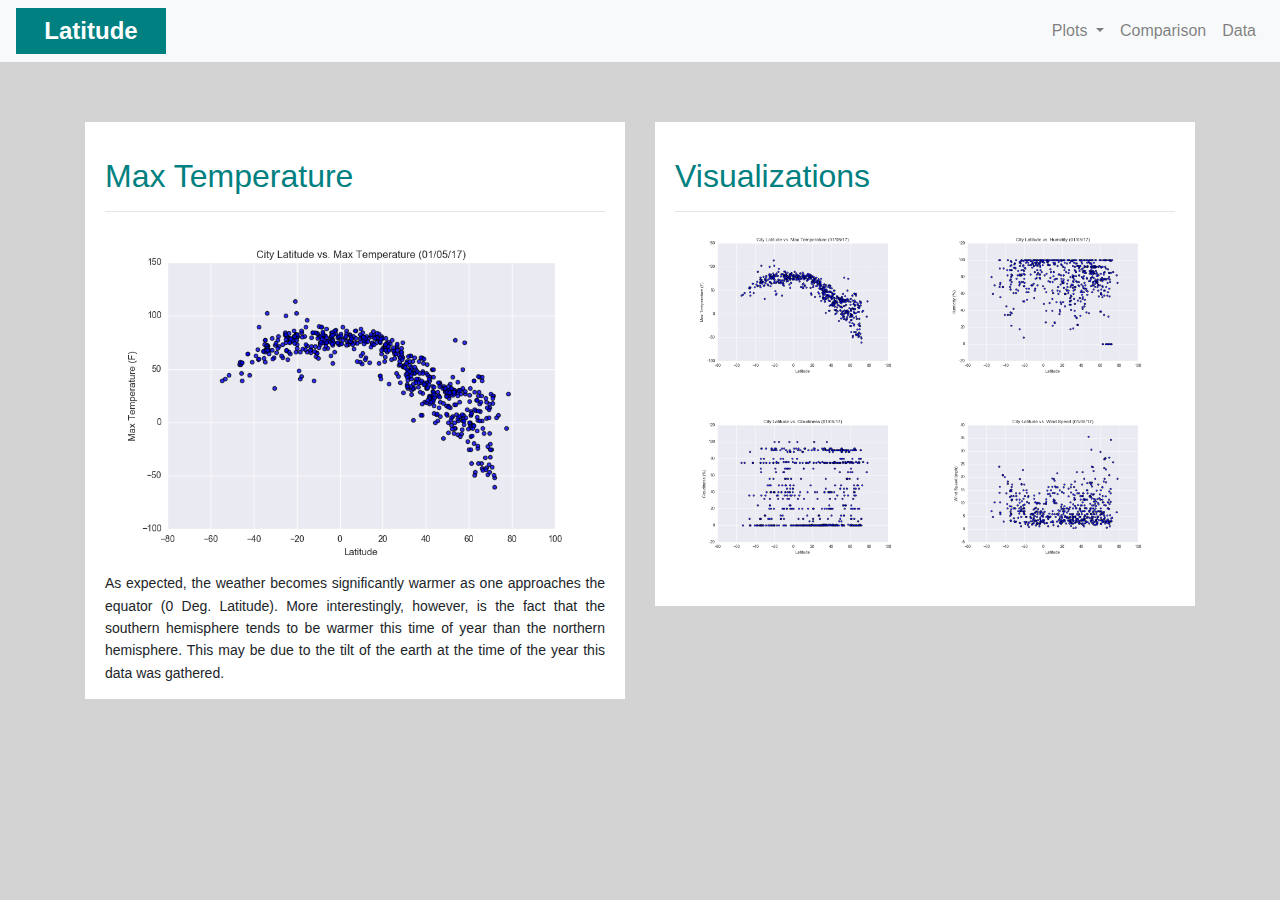
<file: WebVisualizations/HTML/vis1.html>
<!DOCTYPE html>
<html lang="en-us">

    <head>
        <meta charset="UTF-8">
        <meta name="viewport" content="width=device-width, initial-scale=1.0"> 
        <title>Web Dashboard</title>
        <meta name="viewport" content="width=device-width, initial-scale=1"> 
        <link rel="stylesheet" href="https://stackpath.bootstrapcdn.com/bootstrap/4.3.1/css/bootstrap.min.css" integrity="sha384-ggOyR0iXCbMQv3Xipma34MD+dH/1fQ784/j6cY/iJTQUOhcWr7x9JvoRxT2MZw1T" crossorigin="anonymous">
        <script src="https://code.jquery.com/jquery-3.2.1.slim.min.js" integrity="sha384-KJ3o2DKtIkvYIK3UENzmM7KCkRr/rE9/Qpg6aAZGJwFDMVNA/GpGFF93hXpG5KkN" crossorigin="anonymous"></script>
      <script src="https://cdnjs.cloudflare.com/ajax/libs/popper.js/1.12.9/umd/popper.min.js" integrity="sha384-ApNbgh9B+Y1QKtv3Rn7W3mgPxhU9K/ScQsAP7hUibX39j7fakFPskvXusvfa0b4Q" crossorigin="anonymous"></script>
      <script src="https://maxcdn.bootstrapcdn.com/bootstrap/4.0.0/js/bootstrap.min.js" integrity="sha384-JZR6Spejh4U02d8jOt6vLEHfe/JQGiRRSQQxSfFWpi1MquVdAyjUar5+76PVCmYl" crossorigin="anonymous"></script>
        <link rel="stylesheet" href="style.css">
    </head>
    <body>
        <!-- Navigation Bar -->
        <div class = "navigation">
            <nav class="navbar navbar-expand-lg navbar-light bg-light">
                <a class="navbar-brand" style = "background-color: teal; color:white; font-family:'Gill Sans', 'Gill Sans MT', Calibri, 'Trebuchet MS', sans-serif; font-weight: bolder; width: 150px; text-align: center; font-size: x-large" href="landing.html" >Latitude</a>
                <button class="navbar-toggler" type="button" data-toggle="collapse" data-target="#navbarSupportedContent" aria-controls="navbarSupportedContent" aria-expanded="false" aria-label="Toggle navigation">
                  <span class="navbar-toggler-icon"></span>
                </button>
              
                <div class="collapse navbar-collapse" id="navbarSupportedContent">
                  <ul class="navbar-nav ml-auto">
                    <li class="nav-item dropdown">
                      <a class="nav-link dropdown-toggle" href="#" id="navbarDropdown" role="button" data-toggle="dropdown" aria-haspopup="true" aria-expanded="false">
                        Plots
                      </a>
                      <div class="dropdown-menu" aria-labelledby="navbarDropdown">
                        <a class="dropdown-item" href="vis1.html">Maximum Temperature</a>
                        <a class="dropdown-item" href="vis2.html">Humidity</a>
                        <a class="dropdown-item" href="vis3.html">Cloudiness</a>
                        <a class="dropdown-item" href="vis4.html">Wind Speed</a>
                      </div>
                    </li>
                    <li class="nav-item">
                        <a class="nav-link" href="comparison.html">Comparison</a>
                      </li>
                    <li class="nav-item">
                      <a class="nav-link" href="data.html">Data</a>
                    </li>
                  </ul>

                </div>
              </nav>
        </div>

<!-- content part  -->
    <div class = "container">
        <div class="row">
            <!--First Column in this Row-->
            <div class="col-lg-6 col-sm-12">
              <div class="box">
                <h2 class = "title">Max Temperature</h2>
                <hr>
                <img src="../Resources/assets/images/Fig1.png">
                <p>As expected, the weather becomes significantly warmer as one approaches the equator (0 Deg. Latitude). More interestingly, however, is the fact that the southern hemisphere tends to be warmer this time of year than the northern hemisphere. This may be due to the tilt of the earth at the time of the year this data was gathered.</p>
              </div>
            </div>

            <div class="col-lg-6 col-sm-12">
             <div class="box">
                 <h2 class = "title">Visualizations</h2>
                 <hr>
                 <div class = "container">
                     <div class = "row" style="padding-bottom: 30px;">
                        <div class = col-6>
                            <a href="vis1.html">
                            <img class = "panel" src="../Resources/assets/images/Fig1.png" alt="">
                             </a>
                        </div>
                        <div class = col-6>
                            <a href="vis2.html">
                            <img class = "panel" src="../Resources/assets/images/Fig2.png" alt="">
                             </a>
                        </div>

                     </div>
                     <div class = "row" style="padding-bottom: 30px;">
                        <div class = col-6>
                            <a href="vis3.html">
                            <img class = "panel" src="../Resources/assets/images/Fig3.png" alt="">
                             </a>
                        </div>
                        <div class = col-6>
                            <a href="vis4.html">
                            <img class = "panel" src="../Resources/assets/images/Fig4.png" alt="">
                             </a>
                        </div>

                     </div>


                 </div>
            </div>
            </div>
        </div>   

     </div>
    </body>

    </html>
</file>
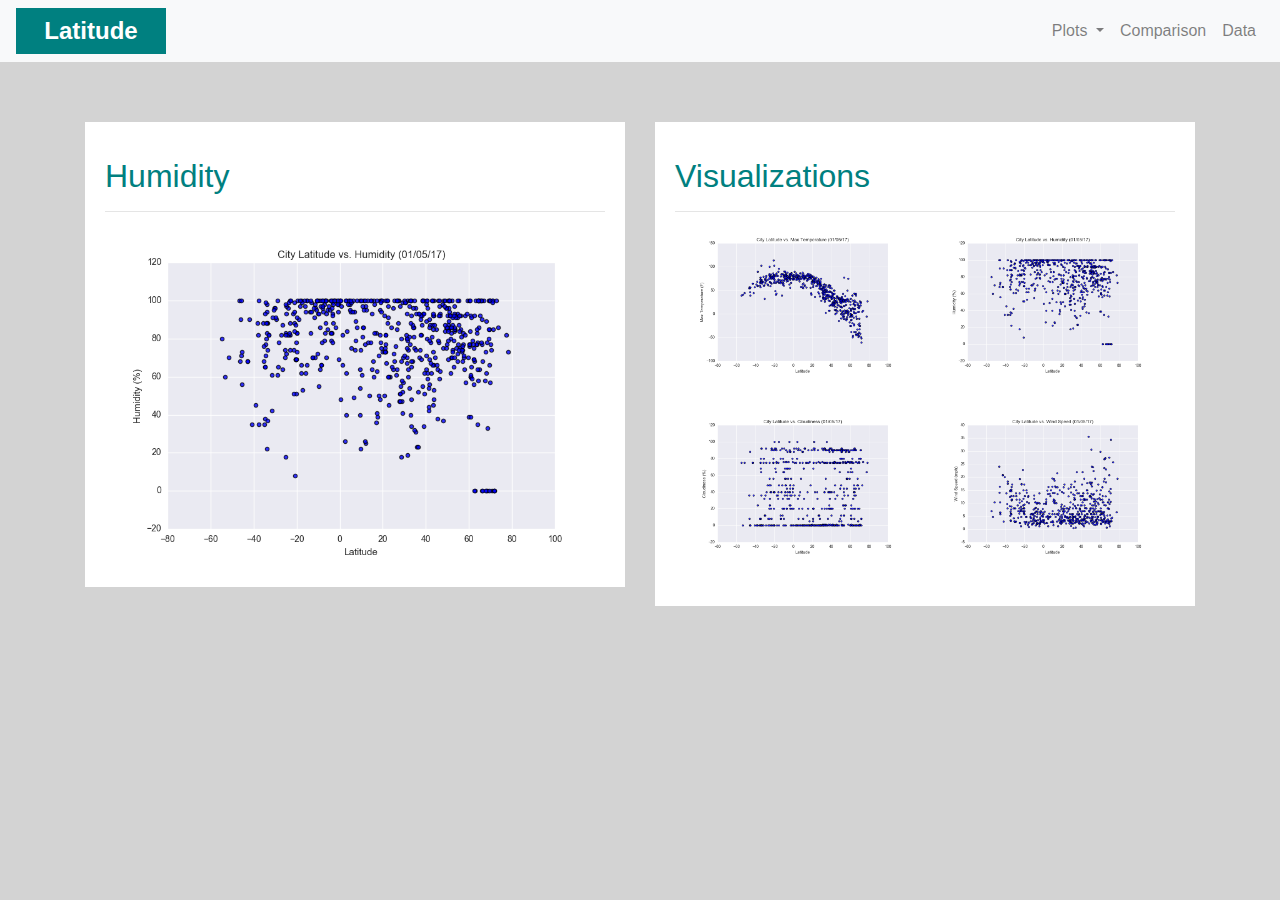
<file: WebVisualizations/HTML/vis2.html>
<!DOCTYPE html>
<html lang="en-us">

    <head>
        <meta charset="UTF-8">
        <meta name="viewport" content="width=device-width, initial-scale=1.0"> 
        <title>Web Dashboard</title>
        <meta name="viewport" content="width=device-width, initial-scale=1"> 
        <link rel="stylesheet" href="https://stackpath.bootstrapcdn.com/bootstrap/4.3.1/css/bootstrap.min.css" integrity="sha384-ggOyR0iXCbMQv3Xipma34MD+dH/1fQ784/j6cY/iJTQUOhcWr7x9JvoRxT2MZw1T" crossorigin="anonymous">
        <script src="https://code.jquery.com/jquery-3.2.1.slim.min.js" integrity="sha384-KJ3o2DKtIkvYIK3UENzmM7KCkRr/rE9/Qpg6aAZGJwFDMVNA/GpGFF93hXpG5KkN" crossorigin="anonymous"></script>
        <script src="https://cdnjs.cloudflare.com/ajax/libs/popper.js/1.12.9/umd/popper.min.js" integrity="sha384-ApNbgh9B+Y1QKtv3Rn7W3mgPxhU9K/ScQsAP7hUibX39j7fakFPskvXusvfa0b4Q" crossorigin="anonymous"></script>
        <script src="https://maxcdn.bootstrapcdn.com/bootstrap/4.0.0/js/bootstrap.min.js" integrity="sha384-JZR6Spejh4U02d8jOt6vLEHfe/JQGiRRSQQxSfFWpi1MquVdAyjUar5+76PVCmYl" crossorigin="anonymous"></script>
        <link rel="stylesheet" href="style.css">
    </head>
    <body>
        <!-- Navigation Bar -->
        <div class = "navigation">
            <nav class="navbar navbar-expand-lg navbar-light bg-light">
                <a class="navbar-brand" style = "background-color: teal; color:white; font-family:'Gill Sans', 'Gill Sans MT', Calibri, 'Trebuchet MS', sans-serif; font-weight: bolder; width: 150px; text-align: center; font-size: x-large" href="landing.html" >Latitude</a>
                <button class="navbar-toggler" type="button" data-toggle="collapse" data-target="#navbarSupportedContent" aria-controls="navbarSupportedContent" aria-expanded="false" aria-label="Toggle navigation">
                  <span class="navbar-toggler-icon"></span>
                </button>
              
                <div class="collapse navbar-collapse" id="navbarSupportedContent">
                  <ul class="navbar-nav ml-auto">
                    <li class="nav-item dropdown">
                      <a class="nav-link dropdown-toggle" href="#" id="navbarDropdown" role="button" data-toggle="dropdown" aria-haspopup="true" aria-expanded="false">
                        Plots
                      </a>
                      <div class="dropdown-menu" aria-labelledby="navbarDropdown">
                        <a class="dropdown-item" href="vis1.html">Maximum Temperature</a>
                        <a class="dropdown-item" href="vis2.html">Humidity</a>
                        <a class="dropdown-item" href="vis3.html">Cloudiness</a>
                        <a class="dropdown-item" href="vis4.html">Wind Speed</a>
                      </div>
                    </li>
                    <li class="nav-item">
                        <a class="nav-link" href="comparison.html">Comparison</a>
                      </li>
                    <li class="nav-item">
                      <a class="nav-link" href="data.html">Data</a>
                    </li>
                  </ul>

                </div>
              </nav>
        </div>

<!-- content part  -->
    <div class = "container">
        <div class="row">
            <!--First Column in this Row-->
            <div class="col-lg-6 col-sm-12">
              <div class="box">
                <h2 class = "title">Humidity</h2>
                <hr>
                <img src="../Resources/assets/images/Fig2.png">
                <!-- <p>The purpose of this project was to analyze how weather changes as you get closer to the equator. To accomplish this analysis, we first pulled data from OpenWeatherMap API to assemble a dataset on over 500 cities.</p> -->
                <!-- <p> After assembling the dataset, we used Matplotlib to plot various aspects of the weather vs. latitude. Factors we looked at included: temperature, cloudiness, wind speed, and humidity. This site provides the source data and visualizations created as part of the analysis, as well as explanations and descriptions of any trends and correlations witnessed. </p> -->
              </div>
            </div>

            <div class="col-lg-6 col-sm-12">
             <div class="box">
                 <h2 class = "title">Visualizations</h2>
                 <hr>
                 <div class = "container">
                     <div class = "row" style="padding-bottom: 30px;">
                        <div class = col-6>
                            <a href="vis1.html">
                            <img class = "panel" src="../Resources/assets/images/Fig1.png" alt="">
                             </a>
                        </div>
                        <div class = col-6>
                            <a href="vis2.html">
                            <img class = "panel" src="../Resources/assets/images/Fig2.png" alt="">
                             </a>
                        </div>

                     </div>
                     <div class = "row" style="padding-bottom: 30px;">
                        <div class = col-6>
                            <a href="vis3.html">
                            <img class = "panel" src="../Resources/assets/images/Fig3.png" alt="">
                             </a>
                        </div>
                        <div class = col-6>
                            <a href="vis4.html">
                            <img class = "panel" src="../Resources/assets/images/Fig4.png" alt="">
                             </a>
                        </div>

                     </div>


                 </div>
            </div>
            </div>
        </div>   

     </div>
    </body>

    </html>
</file>
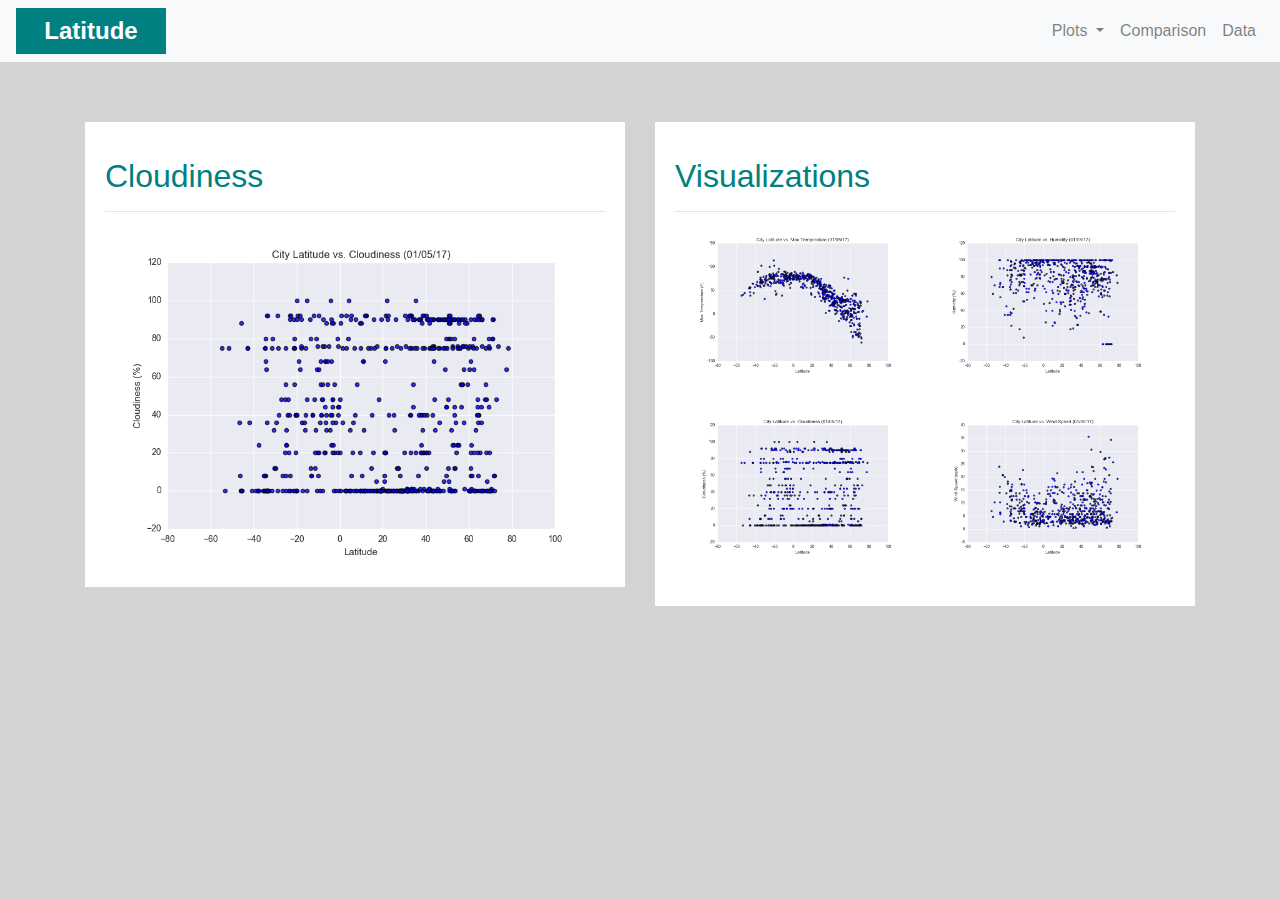
<file: WebVisualizations/HTML/vis3.html>
<!DOCTYPE html>
<html lang="en-us">

    <head>
        <meta charset="UTF-8">
        <meta name="viewport" content="width=device-width, initial-scale=1.0"> 
        <title>Web Dashboard</title>
        <meta name="viewport" content="width=device-width, initial-scale=1"> 
        <link rel="stylesheet" href="https://stackpath.bootstrapcdn.com/bootstrap/4.3.1/css/bootstrap.min.css" integrity="sha384-ggOyR0iXCbMQv3Xipma34MD+dH/1fQ784/j6cY/iJTQUOhcWr7x9JvoRxT2MZw1T" crossorigin="anonymous">
        <script src="https://code.jquery.com/jquery-3.2.1.slim.min.js" integrity="sha384-KJ3o2DKtIkvYIK3UENzmM7KCkRr/rE9/Qpg6aAZGJwFDMVNA/GpGFF93hXpG5KkN" crossorigin="anonymous"></script>
      <script src="https://cdnjs.cloudflare.com/ajax/libs/popper.js/1.12.9/umd/popper.min.js" integrity="sha384-ApNbgh9B+Y1QKtv3Rn7W3mgPxhU9K/ScQsAP7hUibX39j7fakFPskvXusvfa0b4Q" crossorigin="anonymous"></script>
      <script src="https://maxcdn.bootstrapcdn.com/bootstrap/4.0.0/js/bootstrap.min.js" integrity="sha384-JZR6Spejh4U02d8jOt6vLEHfe/JQGiRRSQQxSfFWpi1MquVdAyjUar5+76PVCmYl" crossorigin="anonymous"></script>
        <link rel="stylesheet" href="style.css">
    </head>
    <body>
        <!-- Navigation Bar -->
        <div class = "navigation">
            <nav class="navbar navbar-expand-lg navbar-light bg-light">
                <a class="navbar-brand" style = "background-color: teal; color:white; font-family:'Gill Sans', 'Gill Sans MT', Calibri, 'Trebuchet MS', sans-serif; font-weight: bolder; width: 150px; text-align: center; font-size: x-large" href="landing.html" >Latitude</a>
                <button class="navbar-toggler" type="button" data-toggle="collapse" data-target="#navbarSupportedContent" aria-controls="navbarSupportedContent" aria-expanded="false" aria-label="Toggle navigation">
                  <span class="navbar-toggler-icon"></span>
                </button>
              
                <div class="collapse navbar-collapse" id="navbarSupportedContent">
                  <ul class="navbar-nav ml-auto">
                    <li class="nav-item dropdown">
                      <a class="nav-link dropdown-toggle" href="#" id="navbarDropdown" role="button" data-toggle="dropdown" aria-haspopup="true" aria-expanded="false">
                        Plots
                      </a>
                      <div class="dropdown-menu" aria-labelledby="navbarDropdown">
                        <a class="dropdown-item" href="vis1.html">Maximum Temperature</a>
                        <a class="dropdown-item" href="vis2.html">Humidity</a>
                        <a class="dropdown-item" href="vis3.html">Cloudiness</a>
                        <a class="dropdown-item" href="vis4.html">Wind Speed</a>
                      </div>
                    </li>
                    <li class="nav-item">
                        <a class="nav-link" href="comparison.html">Comparison</a>
                      </li>
                    <li class="nav-item">
                      <a class="nav-link" href="data.html">Data</a>
                    </li>
                  </ul>

                </div>
              </nav>
        </div>

<!-- content part  -->
    <div class = "container">
        <div class="row">
            <!--First Column in this Row-->
            <div class="col-lg-6 col-sm-12">
              <div class="box">
                <h2 class = "title">Cloudiness</h2>
                <hr>
                <img src="../Resources/assets/images/Fig3.png">
                <!-- <p>The purpose of this project was to analyze how weather changes as you get closer to the equator. To accomplish this analysis, we first pulled data from OpenWeatherMap API to assemble a dataset on over 500 cities.</p> -->
                <!-- <p> After assembling the dataset, we used Matplotlib to plot various aspects of the weather vs. latitude. Factors we looked at included: temperature, cloudiness, wind speed, and humidity. This site provides the source data and visualizations created as part of the analysis, as well as explanations and descriptions of any trends and correlations witnessed. </p> -->
              </div>
            </div>

            <div class="col-lg-6 col-sm-12">
             <div class="box">
                 <h2 class = "title">Visualizations</h2>
                 <hr>
                 <div class = "container">
                     <div class = "row" style="padding-bottom: 30px;">
                        <div class = col-6>
                            <a href="vis1.html">
                            <img class = "panel" src="../Resources/assets/images/Fig1.png" alt="">
                             </a>
                        </div>
                        <div class = col-6>
                            <a href="vis2.html">
                            <img class = "panel" src="../Resources/assets/images/Fig2.png" alt="">
                             </a>
                        </div>

                     </div>
                     <div class = "row" style="padding-bottom: 30px;">
                        <div class = col-6>
                            <a href="vis3.html">
                            <img class = "panel" src="../Resources/assets/images/Fig3.png" alt="">
                             </a>
                        </div>
                        <div class = col-6>
                            <a href="vis4.html">
                            <img class = "panel" src="../Resources/assets/images/Fig4.png" alt="">
                             </a>
                        </div>

                     </div>


                 </div>
            </div>
            </div>
        </div>   

     </div>
    </body>

    </html>
</file>
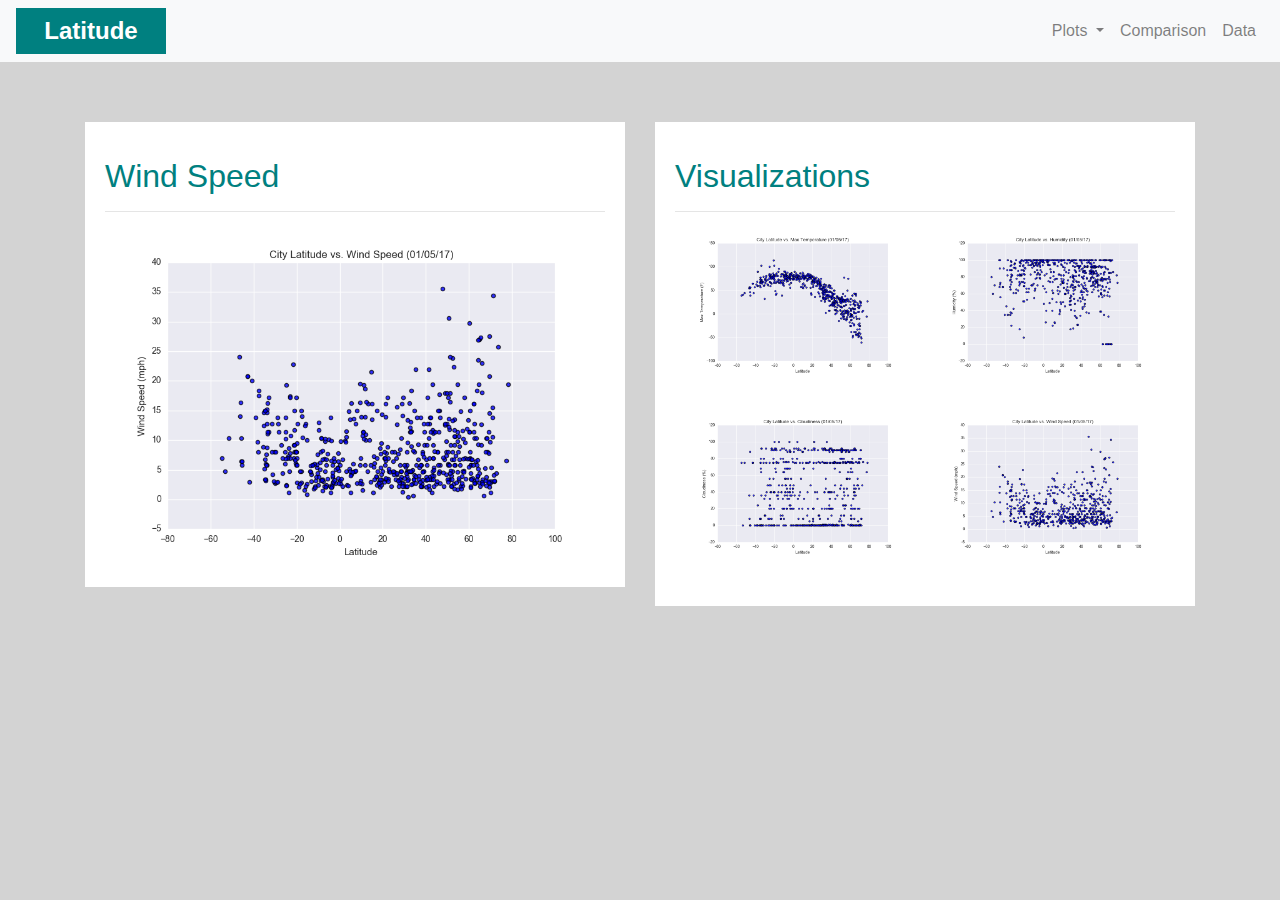
<file: WebVisualizations/HTML/vis4.html>
<!DOCTYPE html>
<html lang="en-us">

    <head>
        <meta charset="UTF-8">
        <meta name="viewport" content="width=device-width, initial-scale=1.0"> 
        <title>Web Dashboard</title>
        <meta name="viewport" content="width=device-width, initial-scale=1"> 
        <link rel="stylesheet" href="https://stackpath.bootstrapcdn.com/bootstrap/4.3.1/css/bootstrap.min.css" integrity="sha384-ggOyR0iXCbMQv3Xipma34MD+dH/1fQ784/j6cY/iJTQUOhcWr7x9JvoRxT2MZw1T" crossorigin="anonymous">
        <script src="https://code.jquery.com/jquery-3.2.1.slim.min.js" integrity="sha384-KJ3o2DKtIkvYIK3UENzmM7KCkRr/rE9/Qpg6aAZGJwFDMVNA/GpGFF93hXpG5KkN" crossorigin="anonymous"></script>
        <script src="https://cdnjs.cloudflare.com/ajax/libs/popper.js/1.12.9/umd/popper.min.js" integrity="sha384-ApNbgh9B+Y1QKtv3Rn7W3mgPxhU9K/ScQsAP7hUibX39j7fakFPskvXusvfa0b4Q" crossorigin="anonymous"></script>
        <script src="https://maxcdn.bootstrapcdn.com/bootstrap/4.0.0/js/bootstrap.min.js" integrity="sha384-JZR6Spejh4U02d8jOt6vLEHfe/JQGiRRSQQxSfFWpi1MquVdAyjUar5+76PVCmYl" crossorigin="anonymous"></script>
        <link rel="stylesheet" href="style.css">
    </head>
    <body>
        <!-- Navigation Bar -->
        <div class = "navigation">
            <nav class="navbar navbar-expand-lg navbar-light bg-light">
                <a class="navbar-brand" style = "background-color: teal; color:white; font-family:'Gill Sans', 'Gill Sans MT', Calibri, 'Trebuchet MS', sans-serif; font-weight: bolder; width: 150px; text-align: center; font-size: x-large" href="landing.html" >Latitude</a>
                <button class="navbar-toggler" type="button" data-toggle="collapse" data-target="#navbarSupportedContent" aria-controls="navbarSupportedContent" aria-expanded="false" aria-label="Toggle navigation">
                  <span class="navbar-toggler-icon"></span>
                </button>
              
                <div class="collapse navbar-collapse" id="navbarSupportedContent">
                  <ul class="navbar-nav ml-auto">
                    <li class="nav-item dropdown">
                      <a class="nav-link dropdown-toggle" href="#" id="navbarDropdown" role="button" data-toggle="dropdown" aria-haspopup="true" aria-expanded="false">
                        Plots
                      </a>
                      <div class="dropdown-menu" aria-labelledby="navbarDropdown">
                        <a class="dropdown-item" href="vis1.html">Maximum Temperature</a>
                        <a class="dropdown-item" href="vis2.html">Humidity</a>
                        <a class="dropdown-item" href="vis3.html">Cloudiness</a>
                        <a class="dropdown-item" href="vis4.html">Wind Speed</a>
                      </div>
                    </li>
                    <li class="nav-item">
                        <a class="nav-link" href="comparison.html">Comparison</a>
                      </li>
                    <li class="nav-item">
                      <a class="nav-link" href="data.html">Data</a>
                    </li>
                  </ul>

                </div>
              </nav>
        </div>

<!-- content part  -->
    <div class = "container">
        <div class="row">
            <!--First Column in this Row-->
            <div class="col-lg-6 col-sm-12">
              <div class="box">
                <h2 class = "title">Wind Speed</h2>
                <hr>
                <img src="../Resources/assets/images/Fig4.png">
                <!-- <p>The purpose of this project was to analyze how weather changes as you get closer to the equator. To accomplish this analysis, we first pulled data from OpenWeatherMap API to assemble a dataset on over 500 cities.</p> -->
                <!-- <p> After assembling the dataset, we used Matplotlib to plot various aspects of the weather vs. latitude. Factors we looked at included: temperature, cloudiness, wind speed, and humidity. This site provides the source data and visualizations created as part of the analysis, as well as explanations and descriptions of any trends and correlations witnessed. </p> -->
              </div>
            </div>

            <div class="col-lg-6 col-sm-12">
             <div class="box">
                 <h2 class = "title">Visualizations</h2>
                 <hr>
                 <div class = "container">
                     <div class = "row" style="padding-bottom: 30px;">
                        <div class = col-6>
                            <a href="vis1.html">
                            <img class = "panel" src="../Resources/assets/images/Fig1.png" alt="">
                             </a>
                        </div>
                        <div class = col-6>
                            <a href="vis2.html">
                            <img class = "panel" src="../Resources/assets/images/Fig2.png" alt="">
                             </a>
                        </div>

                     </div>
                     <div class = "row" style="padding-bottom: 30px;">
                        <div class = col-6>
                            <a href="vis3.html">
                            <img class = "panel" src="../Resources/assets/images/Fig3.png" alt="">
                             </a>
                        </div>
                        <div class = col-6>
                            <a href="vis4.html">
                            <img class = "panel" src="../Resources/assets/images/Fig4.png" alt="">
                             </a>
                        </div>

                     </div>


                 </div>
            </div>
            </div>
        </div>   

     </div>
    </body>

    </html>
</file>
<file: style.css>
h1 {
    color: white;
}
h2{
    color: teal;
} 
  .margin-top-80 {
    margin-top: 80px;
  }
body {
    background-color: lightgrey;
    
}

.title{
    color: teal;
    /* font-family: 'Times New Roman', Times, serif; */
    font-weight: bolder;
    padding-top: 25px;
}
.Visualization{
  width: 50%;
  height: 50%;
}
.box{
    margin-top: 60px;
    margin-bottom: 62px;
    margin-right: 5x;
    padding: 10px 20px 15px;
    background-color: white;

}
.wrapper {
    align-self: start;
    column-count: 2;
    column-gap: 50px;
    padding: 50px;
  }

img{
    width: 100%;
    height: 100%;
    object-fit: contain;
}

 .panel:hover{
    border-color: teal;
    border-style: solid;
}
p {
/* line-height: 1.6;  */
  font-family: Helvetica;
  /* text-align: justify; */
  /* margin: 0; */
  font-size: 14px;
}
.table {
  overflow: hidden; 
    text-overflow: ellipsis; 
    word-wrap: break-word;
    width: 100%;
    font-size: 14px;
    table-layout: auto;
    border: 0;
    margin: 0px;
    padding:0px;
}

.navigation .navbar-brand{
  margin-left: 40px;
  padding:inherit;
}


/* Media sQueries */
@media(max-width: 992px) {
  .navbar{
    max-height: none;
    padding: inherit;
  }

  .navbar div{
    margin: inherit;
  }

  .navbar-brand{
    padding: 10px;
  }
  button{
    margin-right: 30px;
  }
  button:focus{
    outline: 1px dotted;
    outline: 5px auto;
  }
}
</file>
<file: WebVisualizations/HTML/style.css>
h1 {
    color: white;
}
h2{
    color: teal;
}
/* .box {
    height: 400px;
    padding: 20px;
    color: teal;
    background: white;
  } */
  
  .margin-top-80 {
    margin-top: 80px;
  }
body {
    background-color: lightgrey;
    
}

.title{
    color: teal;
    font-family: 
    font-weight: bolder;
    padding-top: 25px;
}

.box{
    margin-top: 60px;
    margin-bottom: 60px;
    margin-right: 5x;
    padding: 10px 20px 15px;
    background-color: white;

}
.wrapper {
    align-self: start;
    column-count: 2;
    column-gap: 50px;
    padding: 50px;
  }

img{
    width: 100%;
    height: 100%;
    object-fit: contain;
}

 .panel:hover{
    border-color: teal;
    border-style: solid;
}
p {
line-height: 1.6; 
  font-family: Helvetica;
  text-align: justify;
  margin: 0;
  font-size: 14px;
}
.table {
  overflow: hidden; 
    text-overflow: ellipsis; 
    word-wrap: break-word;
    width: 100%;
    font-size: 14px;
    table-layout: auto;
    border: 0;
    margin: 0px;
    padding:0px;
}
</file>
